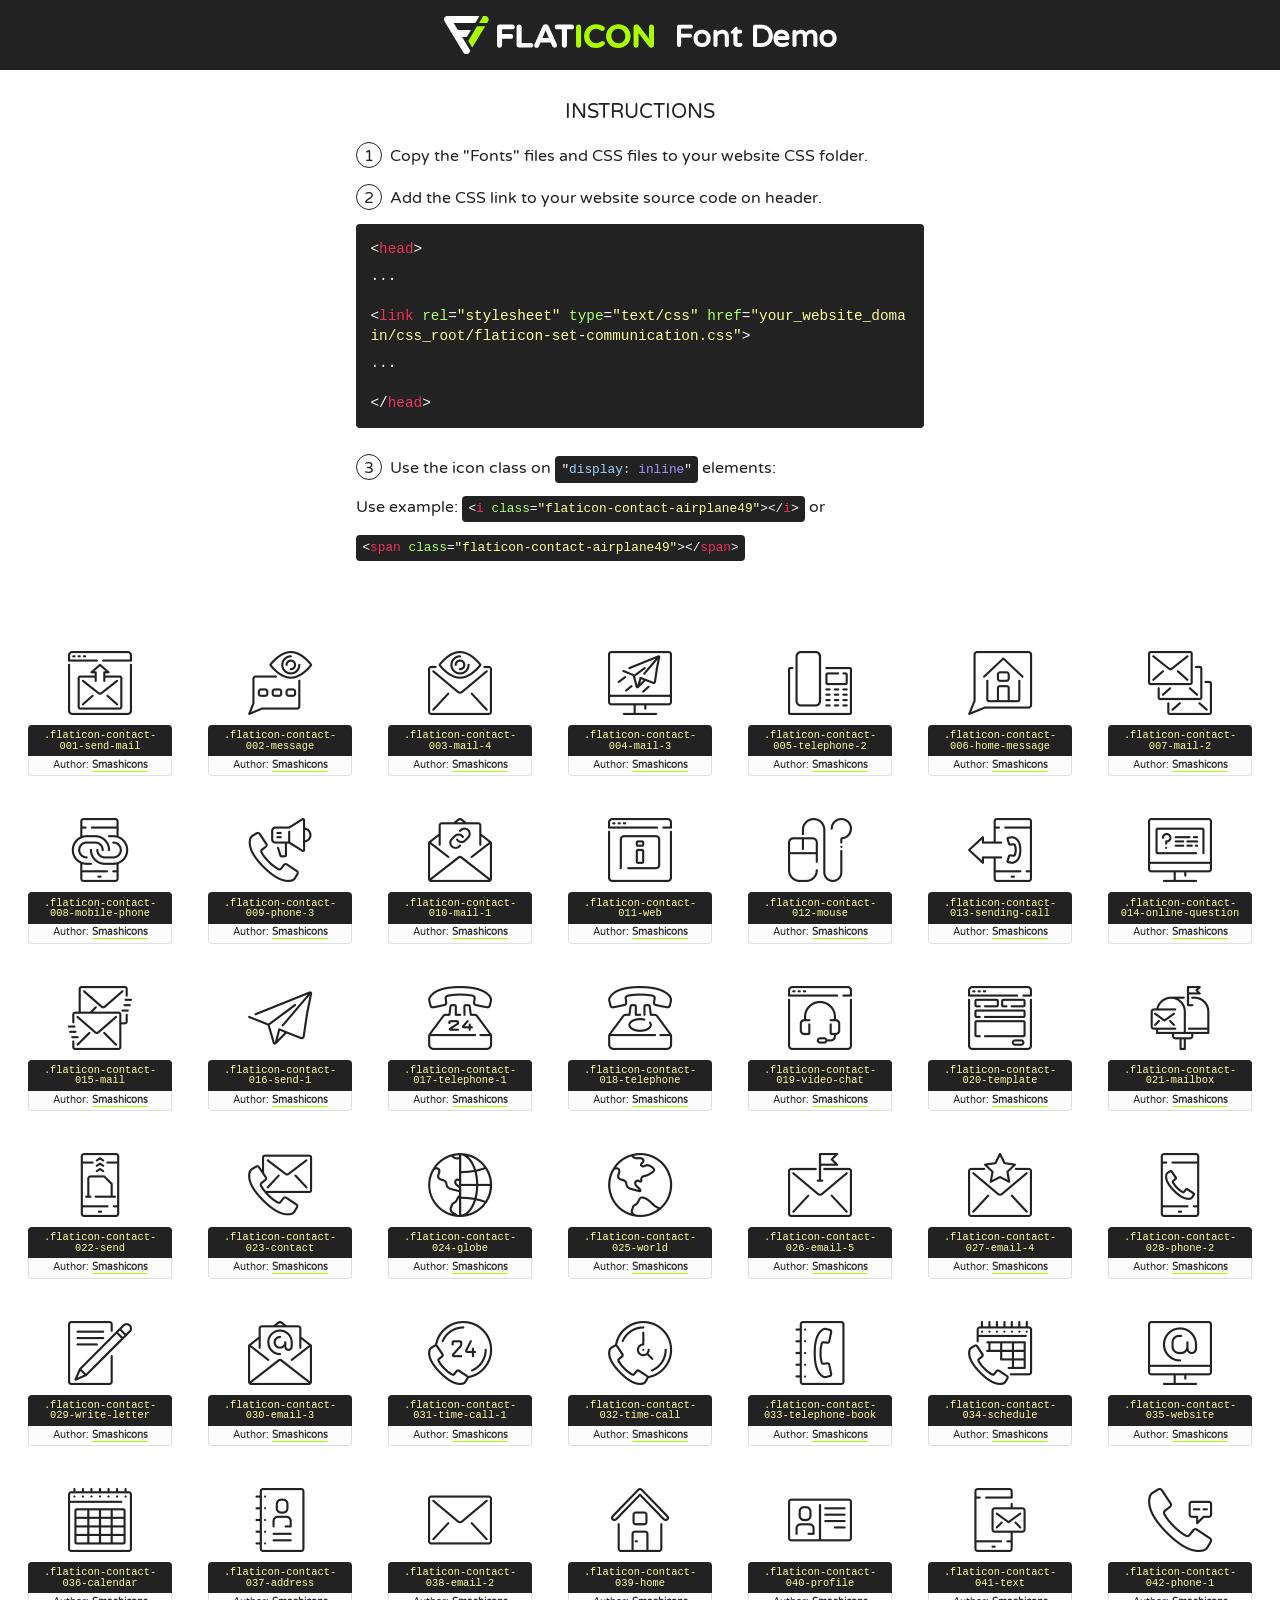
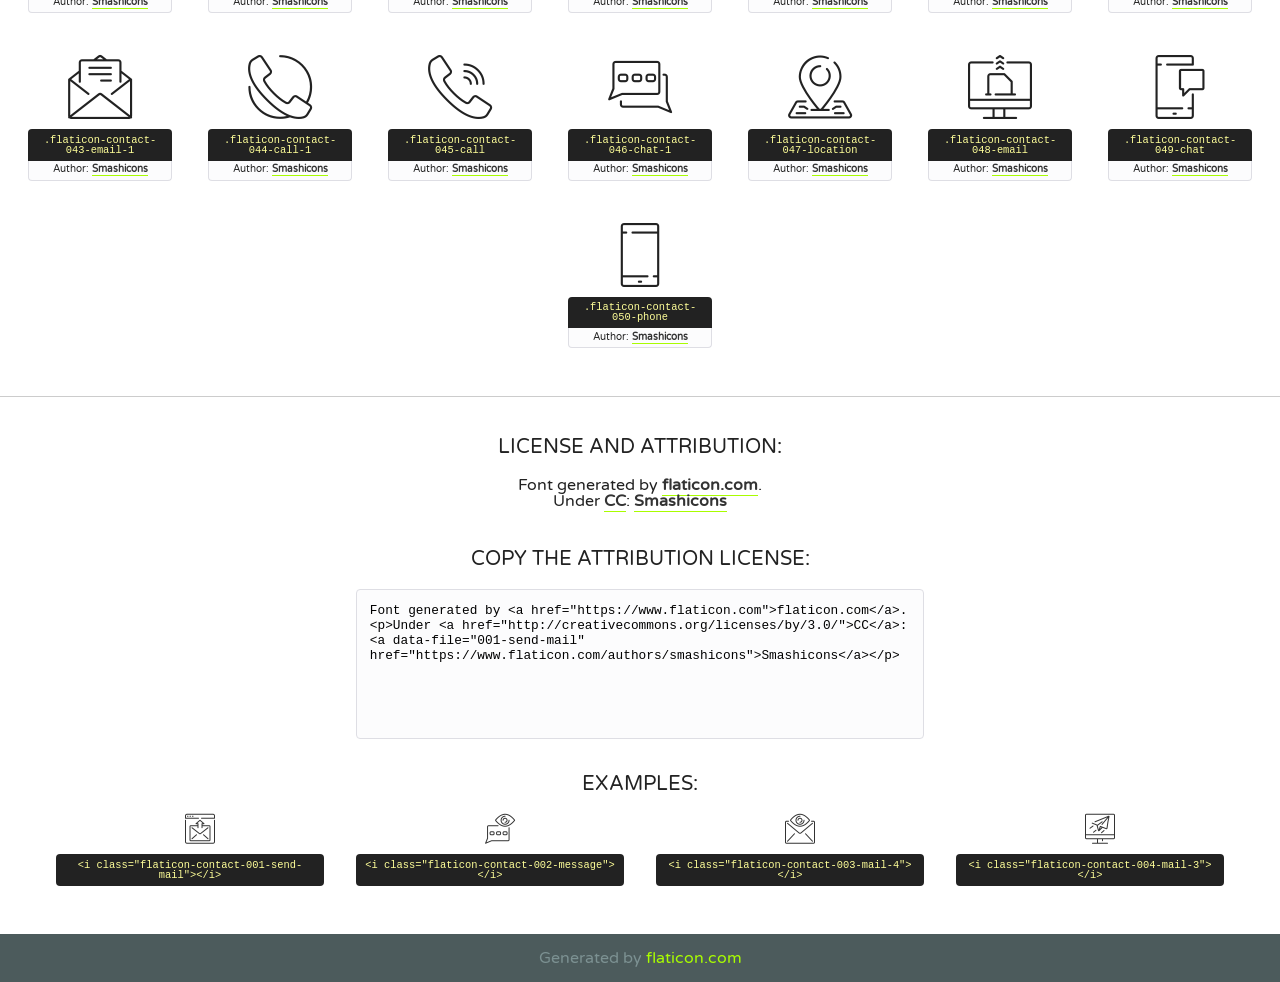
<file: prefirst/fonts/flaticon-set-communication/flaticon-set-communication.html>
<!DOCTYPE html>
<!--
  Flaticon icon font: Flaticon
  Creation date: 23/07/2018 08:21
-->
<html>
<!DOCTYPE html>
<html>

<head>
    <title>Flaticon WebFont</title>
    <link href="http://fonts.googleapis.com/css?family=Varela+Round" rel="stylesheet" type="text/css" />
    <link rel="stylesheet" type="text/css" href="flaticon-set-communication.css">
    <meta charset="UTF-8">
    <style>
    html, body, div, span, applet, object, iframe,
    h1, h2, h3, h4, h5, h6, p, blockquote, pre,
    a, abbr, acronym, address, big, cite, code,
    del, dfn, em, img, ins, kbd, q, s, samp,
    small, strike, strong, sub, sup, tt, var,
    b, u, i, center,
    dl, dt, dd, ol, ul, li,
    fieldset, form, label, legend,
    table, caption, tbody, tfoot, thead, tr, th, td,
    article, aside, canvas, details, embed, 
    figure, figcaption, footer, header, hgroup, 
    menu, nav, output, ruby, section, summary,
    time, mark, audio, video {
        margin: 0;
        padding: 0;
        border: 0;
        font-size: 100%;
        font: inherit;
        vertical-align: baseline;
    }
    /* HTML5 display-role reset for older browsers */
    article, aside, details, figcaption, figure, 
    footer, header, hgroup, menu, nav, section {
        display: block;
    }
    body {
        line-height: 1;
    }
    ol, ul {
        list-style: none;
    }
    blockquote, q {
        quotes: none;
    }
    blockquote:before, blockquote:after,
    q:before, q:after {
        content: '';
        content: none;
    }
    table {
        border-collapse: collapse;
        border-spacing: 0;
    }
    body {
        font-family: 'Varela Round', Helvetica, Arial, sans-serif;
        font-size: 16px;
        color: #222;
    }
    a {
        color: #333;
        border-bottom: 1px solid #a9fd00;
        font-weight: bold;
        text-decoration: none;
    }
    * {
        -moz-box-sizing: border-box;
        -webkit-box-sizing: border-box;
        box-sizing: border-box;
        margin: 0;
        padding: 0;
    }
    [class^="flaticon-contact-"]:before, [class*=" flaticon-contact-"]:before, [class^="flaticon-contact-"]:after, [class*=" flaticon-contact-"]:after {
        font-family: flaticon-set-communication;
        font-size: 30px;
        font-style: normal;
        margin-left: 20px;
        color: #333;
    }
    .wrapper {
        max-width: 600px;
        margin: auto;
        padding: 0 1em;
    }
    .title {
        font-size: 1.25em;
        text-align: center;
        margin-bottom: 1em;
        text-transform: uppercase;
    }
    header {
        text-align: center;
        background-color: #222;
        color: #fff;
        padding: 1em;
    }
    header .logo {
        width: 210px;
        height: 38px;
        display: inline-block;
        vertical-align: middle;
        margin-right: 1em;
        border: none;
    }
    header strong {
        font-size: 1.95em;
        font-weight: bold;
        vertical-align: middle;
        margin-top: 5px;
        display: inline-block;
    }
    .demo {
        margin: 2em auto;
        line-height: 1.25em;
    }
    .demo ul li {
        margin-bottom: 1em;
    }
    .demo ul li .num {
        color: #222;
        border-radius: 20px;
        display: inline-block;
        width: 26px;
        padding: 3px;
        height: 26px;
        text-align: center;
        margin-right: 0.5em;
        border: 1px solid #222;
    }
    .demo ul li code {
        background-color: #222;
        border-radius: 4px;
        padding: 0.25em 0.5em;
        display: inline-block;
        color: #fff;
        font-family: Consolas,Monaco,Lucida Console,Liberation Mono,DejaVu Sans Mono,Bitstream Vera Sans Mono,Courier New, monospace;
        font-weight: lighter;
        margin-top: 1em;
        font-size: 0.8em;
        word-break: break-all;
    }
    .demo ul li code.big {
        padding: 1em;
        font-size: 0.9em;
    }
    .demo ul li code .red {
        color: #EF3159;
    }
    .demo ul li code .green {
        color: #ACFF65;
    }
    .demo ul li code .yellow {
        color: #FFFF99;
    }
    .demo ul li code .blue {
        color: #99D3FF;
    }
    .demo ul li code .purple {
        color: #A295FF;
    }
    .demo ul li code .dots {
        margin-top: 0.5em;
        display: block;
    }
    #glyphs {
        border-bottom: 1px solid #ccc;
        padding: 2em 0;
        text-align: center;
    }
    .glyph {
        display: inline-block;
        width: 9em;
        margin: 1em;
        text-align: center;
        vertical-align: top;
        background: #FFF;
    }
    .glyph .glyph-icon {
        padding: 10px;
        display: block;
        font-family:"flaticon-set-communication";
        font-size: 64px;
        line-height: 1;
    }
    .glyph .glyph-icon:before {
        font-size: 64px;
        color: #222;
        margin-left: 0;
    }
    .class-name {
        font-size: 0.65em;
        background-color: #222;
        color: #fff;
        border-radius: 4px 4px 0 0;
        padding: 0.5em;
        color: #FFFF99;
        font-family: Consolas,Monaco,Lucida Console,Liberation Mono,DejaVu Sans Mono,Bitstream Vera Sans Mono,Courier New, monospace;
    }
    .author-name {
        font-size: 0.6em;
        background-color: #fcfcfd;
        border: 1px solid #DEDEE4;
        border-top: 0;
        border-radius: 0 0 4px 4px;
        padding: 0.5em;
    }
    .class-name:last-child {
        font-size: 10px;
        color:#888;
    }
    .class-name:last-child a {
        font-size: 10px;
        color:#555;
    }
    .class-name:last-child a:hover {
        color:#a9fd00;
    }
    .glyph > input {
        display: block;
        width: 100px;
        margin: 5px auto;
        text-align: center;
        font-size: 12px;
        cursor: text;
    }
    .glyph > input.icon-input {
        font-family:"flaticon-set-communication";
        font-size: 16px;
        margin-bottom: 10px;
    }
    .attribution .title {
        margin-top: 2em;
    }
    .attribution textarea {
        background-color: #fcfcfd;
        padding: 1em;
        border: none;
        box-shadow: none;
        border: 1px solid #DEDEE4;
        border-radius: 4px;
        resize: none;
        width: 100%;
        height: 150px;
        font-size: 0.8em;
        font-family: Consolas,Monaco,Lucida Console,Liberation Mono,DejaVu Sans Mono,Bitstream Vera Sans Mono,Courier New, monospace;
        -webkit-appearance: none;
    }
    .iconsuse {
        margin: 2em auto;
        text-align: center;
        max-width: 1200px;
    }
    .iconsuse:after {
        content: '';
        display: table;
        clear: both;
    }
    .iconsuse .image {
        float: left;
        width: 25%;
        padding: 0 1em;
    }
    .iconsuse .image p {
        margin-bottom: 1em;
    }
    .iconsuse .image span {
        display: block;
        font-size: 0.65em;
        background-color: #222;
        color: #fff;
        border-radius: 4px;
        padding: 0.5em;
        color: #FFFF99;
        margin-top: 1em;
        font-family: Consolas,Monaco,Lucida Console,Liberation Mono,DejaVu Sans Mono,Bitstream Vera Sans Mono,Courier New, monospace;
    }
    #footer {
        text-align: center;
        background-color: #4C5B5C;
        color: #7c9192;
        padding: 1em;
    }
    #footer a {
        border: none;
        color: #a9fd00;
        font-weight: normal;
    }
    @media (max-width: 960px) {
        .iconsuse .image {
            width: 50%;
        }
    }
    @media (max-width: 560px) {
        .iconsuse .image {
            width: 100%;
        }
    }
    </style>
</head>

<body class="characters-off">

    <header>
        <a href="https://www.flaticon.com" target="_blank" class="logo">
            <svg version="1.1" xmlns="http://www.w3.org/2000/svg" xmlns:xlink="http://www.w3.org/1999/xlink" xmlns:a="http://ns.adobe.com/AdobeSVGViewerExtensions/3.0/" viewBox="0 0 560.875 102.036" enable-background="new 0 0 560.875 102.036" xml:space="preserve">
                <defs>
                </defs>
                <g>
                    <g class="letters">
                        <path fill="#ffffff" d="M141.596,29.675c0-3.777,2.985-6.767,6.764-6.767h34.438c3.426,0,6.15,2.728,6.15,6.15
                        c0,3.43-2.724,6.149-6.15,6.149h-27.674v13.091h23.719c3.429,0,6.151,2.724,6.151,6.15c0,3.43-2.723,6.149-6.151,6.149h-23.719
                        v17.574c0,3.773-2.986,6.761-6.764,6.761c-3.779,0-6.764-2.989-6.764-6.761V29.675z"></path>
                        <path fill="#ffffff" d="M193.844,29.149c0-3.781,2.985-6.767,6.764-6.767c3.776,0,6.763,2.985,6.763,6.767v42.957h25.039
                        c3.426,0,6.149,2.726,6.149,6.153c0,3.425-2.723,6.15-6.149,6.15h-31.802c-3.779,0-6.764-2.986-6.764-6.768V29.149z"></path>
                        <path fill="#ffffff" d="M241.891,75.71l21.438-48.407c1.492-3.341,4.215-5.357,7.906-5.357h0.792
                        c3.686,0,6.323,2.017,7.815,5.357l21.439,48.407c0.436,0.967,0.701,1.845,0.701,2.723c0,3.602-2.809,6.501-6.414,6.501
                        c-3.161,0-5.269-1.845-6.499-4.655l-4.132-9.661h-27.059l-4.301,10.102c-1.144,2.631-3.426,4.214-6.237,4.214
                        c-3.517,0-6.24-2.81-6.24-6.325C241.1,77.64,241.451,76.677,241.891,75.71z M279.932,58.666l-8.521-20.297l-8.526,20.297H279.932
                        z"></path>
                        <path fill="#ffffff" d="M314.864,35.387H301.86c-3.429,0-6.239-2.813-6.239-6.238c0-3.429,2.811-6.24,6.239-6.24h39.533
                        c3.426,0,6.237,2.811,6.237,6.24c0,3.425-2.811,6.238-6.237,6.238h-13.001v42.785c0,3.773-2.99,6.761-6.764,6.761
                        c-3.779,0-6.764-2.989-6.764-6.761V35.387z"></path>
                        <path fill="#A9FD00" d="M352.615,29.149c0-3.781,2.985-6.767,6.767-6.767c3.774,0,6.761,2.985,6.761,6.767v49.024
                        c0,3.773-2.987,6.761-6.761,6.761c-3.781,0-6.767-2.989-6.767-6.761V29.149z"></path>
                        <path fill="#A9FD00" d="M374.132,53.836v-0.179c0-17.481,13.178-31.801,32.065-31.801c9.22,0,15.459,2.458,20.557,6.238
                        c1.402,1.054,2.637,2.985,2.637,5.357c0,3.692-2.985,6.59-6.681,6.59c-1.845,0-3.071-0.702-4.044-1.319
                        c-3.776-2.813-7.729-4.393-12.562-4.393c-10.364,0-17.831,8.611-17.831,19.154v0.173c0,10.542,7.291,19.329,17.831,19.329
                        c5.715,0,9.492-1.756,13.359-4.834c1.049-0.874,2.458-1.491,4.039-1.491c3.429,0,6.325,2.813,6.325,6.236
                        c0,2.106-1.056,3.78-2.282,4.834c-5.539,4.834-12.036,7.733-21.878,7.733C387.572,85.464,374.132,71.493,374.132,53.836z"></path>
                        <path fill="#A9FD00" d="M433.009,53.836v-0.179c0-17.481,13.79-31.801,32.766-31.801c18.981,0,32.592,14.143,32.592,31.628v0.173
                        c0,17.483-13.785,31.807-32.769,31.807C446.625,85.464,433.009,71.32,433.009,53.836z M484.224,53.836v-0.179
                        c0-10.539-7.725-19.326-18.626-19.326c-10.893,0-18.449,8.611-18.449,19.154v0.173c0,10.542,7.73,19.329,18.626,19.329
                        C476.676,72.986,484.224,64.378,484.224,53.836z"></path>
                        <path fill="#A9FD00" d="M506.233,29.321c0-3.774,2.99-6.763,6.767-6.763h1.401c3.252,0,5.183,1.583,7.029,3.953l26.093,34.265
                        V29.059c0-3.692,2.99-6.677,6.681-6.677c3.683,0,6.671,2.985,6.671,6.677v48.934c0,3.78-2.987,6.765-6.764,6.765h-0.436
                        c-3.257,0-5.188-1.581-7.034-3.953l-27.056-35.492v32.944c0,3.687-2.985,6.676-6.678,6.676c-3.683,0-6.673-2.989-6.673-6.676
                        V29.321z"></path>
                    </g>
                    <g class="insignia">
                        <path fill="#ffffff" d="M48.372,56.137h12.517l11.156-18.537H37.186L25.688,18.539h57.825L94.668,0H9.271
                        C5.925,0,2.842,1.801,1.198,4.716c-1.644,2.907-1.593,6.482,0.134,9.343l50.38,83.501c1.678,2.781,4.689,4.476,7.938,4.476
                        c3.246,0,6.257-1.695,7.935-4.476l2.898-4.804L48.372,56.137z"></path>
                        <g class="i">
                            <path fill="#A9FD00" d="M93.575,18.539h0.031v0.004l21.652,0.004l2.705-4.488c1.727-2.861,1.778-6.436,0.133-9.343
                            C116.454,1.801,113.371,0,110.026,0h-5.294L93.575,18.539z"></path>
                            <polygon fill="#A9FD00" points="88.291,27.356 64.725,66.486 75.519,84.404 109.942,27.356"></polygon>
                        </g>
                    </g>
                </g>
            </svg>
        </a>
        <strong>Font Demo</strong>
    </header>


    <section class="demo wrapper">

        <p class="title">Instructions</p>

        <ul>
            <li>
                <span class="num">1</span>Copy the "Fonts" files and CSS files to your website CSS folder.
            </li>
            <li>
                <span class="num">2</span>Add the CSS link to your website source code on header.
                <code class="big">
                    &lt;<span class="red">head</span>&gt;
                    <br/><span class="dots">...</span>
                    <br/>&lt;<span class="red">link</span> <span class="green">rel</span>=<span class="yellow">"stylesheet"</span> <span class="green">type</span>=<span class="yellow">"text/css"</span> <span class="green">href</span>=<span class="yellow">"your_website_domain/css_root/flaticon-set-communication.css"</span>&gt;
                    <br/><span class="dots">...</span>
                    <br/>&lt;/<span class="red">head</span>&gt;
                </code>
            </li>

            <li>
                <p>
                    <span class="num">3</span>Use the icon class on <code>"<span class="blue">display</span>:<span class="purple"> inline</span>"</code> elements:
                    <br />
                    Use example: <code>&lt;<span class="red">i</span> <span class="green">class</span>=<span class="yellow">&quot;flaticon-contact-airplane49&quot;</span>&gt;&lt;/<span class="red">i</span>&gt;</code> or <code>&lt;<span class="red">span</span> <span class="green">class</span>=<span class="yellow">&quot;flaticon-contact-airplane49&quot;</span>&gt;&lt;/<span class="red">span</span>&gt;</code>
            </li>
        </ul>

    </section>




   <section id="glyphs">          
    
      
        <div class="glyph"><div class="glyph-icon flaticon-contact-001-send-mail"></div>
            <div class="class-name">.flaticon-contact-001-send-mail</div>
            <div class="author-name">Author: <a data-file="001-send-mail" href="https://www.flaticon.com/authors/smashicons">Smashicons</a> </div> 
        </div>        
        
        <div class="glyph"><div class="glyph-icon flaticon-contact-002-message"></div>
            <div class="class-name">.flaticon-contact-002-message</div>
            <div class="author-name">Author: <a data-file="002-message" href="https://www.flaticon.com/authors/smashicons">Smashicons</a> </div> 
        </div>        
        
        <div class="glyph"><div class="glyph-icon flaticon-contact-003-mail-4"></div>
            <div class="class-name">.flaticon-contact-003-mail-4</div>
            <div class="author-name">Author: <a data-file="003-mail-4" href="https://www.flaticon.com/authors/smashicons">Smashicons</a> </div> 
        </div>        
        
        <div class="glyph"><div class="glyph-icon flaticon-contact-004-mail-3"></div>
            <div class="class-name">.flaticon-contact-004-mail-3</div>
            <div class="author-name">Author: <a data-file="004-mail-3" href="https://www.flaticon.com/authors/smashicons">Smashicons</a> </div> 
        </div>        
        
        <div class="glyph"><div class="glyph-icon flaticon-contact-005-telephone-2"></div>
            <div class="class-name">.flaticon-contact-005-telephone-2</div>
            <div class="author-name">Author: <a data-file="005-telephone-2" href="https://www.flaticon.com/authors/smashicons">Smashicons</a> </div> 
        </div>        
        
        <div class="glyph"><div class="glyph-icon flaticon-contact-006-home-message"></div>
            <div class="class-name">.flaticon-contact-006-home-message</div>
            <div class="author-name">Author: <a data-file="006-home-message" href="https://www.flaticon.com/authors/smashicons">Smashicons</a> </div> 
        </div>        
        
        <div class="glyph"><div class="glyph-icon flaticon-contact-007-mail-2"></div>
            <div class="class-name">.flaticon-contact-007-mail-2</div>
            <div class="author-name">Author: <a data-file="007-mail-2" href="https://www.flaticon.com/authors/smashicons">Smashicons</a> </div> 
        </div>        
        
        <div class="glyph"><div class="glyph-icon flaticon-contact-008-mobile-phone"></div>
            <div class="class-name">.flaticon-contact-008-mobile-phone</div>
            <div class="author-name">Author: <a data-file="008-mobile-phone" href="https://www.flaticon.com/authors/smashicons">Smashicons</a> </div> 
        </div>        
        
        <div class="glyph"><div class="glyph-icon flaticon-contact-009-phone-3"></div>
            <div class="class-name">.flaticon-contact-009-phone-3</div>
            <div class="author-name">Author: <a data-file="009-phone-3" href="https://www.flaticon.com/authors/smashicons">Smashicons</a> </div> 
        </div>        
        
        <div class="glyph"><div class="glyph-icon flaticon-contact-010-mail-1"></div>
            <div class="class-name">.flaticon-contact-010-mail-1</div>
            <div class="author-name">Author: <a data-file="010-mail-1" href="https://www.flaticon.com/authors/smashicons">Smashicons</a> </div> 
        </div>        
        
        <div class="glyph"><div class="glyph-icon flaticon-contact-011-web"></div>
            <div class="class-name">.flaticon-contact-011-web</div>
            <div class="author-name">Author: <a data-file="011-web" href="https://www.flaticon.com/authors/smashicons">Smashicons</a> </div> 
        </div>        
        
        <div class="glyph"><div class="glyph-icon flaticon-contact-012-mouse"></div>
            <div class="class-name">.flaticon-contact-012-mouse</div>
            <div class="author-name">Author: <a data-file="012-mouse" href="https://www.flaticon.com/authors/smashicons">Smashicons</a> </div> 
        </div>        
        
        <div class="glyph"><div class="glyph-icon flaticon-contact-013-sending-call"></div>
            <div class="class-name">.flaticon-contact-013-sending-call</div>
            <div class="author-name">Author: <a data-file="013-sending-call" href="https://www.flaticon.com/authors/smashicons">Smashicons</a> </div> 
        </div>        
        
        <div class="glyph"><div class="glyph-icon flaticon-contact-014-online-question"></div>
            <div class="class-name">.flaticon-contact-014-online-question</div>
            <div class="author-name">Author: <a data-file="014-online-question" href="https://www.flaticon.com/authors/smashicons">Smashicons</a> </div> 
        </div>        
        
        <div class="glyph"><div class="glyph-icon flaticon-contact-015-mail"></div>
            <div class="class-name">.flaticon-contact-015-mail</div>
            <div class="author-name">Author: <a data-file="015-mail" href="https://www.flaticon.com/authors/smashicons">Smashicons</a> </div> 
        </div>        
        
        <div class="glyph"><div class="glyph-icon flaticon-contact-016-send-1"></div>
            <div class="class-name">.flaticon-contact-016-send-1</div>
            <div class="author-name">Author: <a data-file="016-send-1" href="https://www.flaticon.com/authors/smashicons">Smashicons</a> </div> 
        </div>        
        
        <div class="glyph"><div class="glyph-icon flaticon-contact-017-telephone-1"></div>
            <div class="class-name">.flaticon-contact-017-telephone-1</div>
            <div class="author-name">Author: <a data-file="017-telephone-1" href="https://www.flaticon.com/authors/smashicons">Smashicons</a> </div> 
        </div>        
        
        <div class="glyph"><div class="glyph-icon flaticon-contact-018-telephone"></div>
            <div class="class-name">.flaticon-contact-018-telephone</div>
            <div class="author-name">Author: <a data-file="018-telephone" href="https://www.flaticon.com/authors/smashicons">Smashicons</a> </div> 
        </div>        
        
        <div class="glyph"><div class="glyph-icon flaticon-contact-019-video-chat"></div>
            <div class="class-name">.flaticon-contact-019-video-chat</div>
            <div class="author-name">Author: <a data-file="019-video-chat" href="https://www.flaticon.com/authors/smashicons">Smashicons</a> </div> 
        </div>        
        
        <div class="glyph"><div class="glyph-icon flaticon-contact-020-template"></div>
            <div class="class-name">.flaticon-contact-020-template</div>
            <div class="author-name">Author: <a data-file="020-template" href="https://www.flaticon.com/authors/smashicons">Smashicons</a> </div> 
        </div>        
        
        <div class="glyph"><div class="glyph-icon flaticon-contact-021-mailbox"></div>
            <div class="class-name">.flaticon-contact-021-mailbox</div>
            <div class="author-name">Author: <a data-file="021-mailbox" href="https://www.flaticon.com/authors/smashicons">Smashicons</a> </div> 
        </div>        
        
        <div class="glyph"><div class="glyph-icon flaticon-contact-022-send"></div>
            <div class="class-name">.flaticon-contact-022-send</div>
            <div class="author-name">Author: <a data-file="022-send" href="https://www.flaticon.com/authors/smashicons">Smashicons</a> </div> 
        </div>        
        
        <div class="glyph"><div class="glyph-icon flaticon-contact-023-contact"></div>
            <div class="class-name">.flaticon-contact-023-contact</div>
            <div class="author-name">Author: <a data-file="023-contact" href="https://www.flaticon.com/authors/smashicons">Smashicons</a> </div> 
        </div>        
        
        <div class="glyph"><div class="glyph-icon flaticon-contact-024-globe"></div>
            <div class="class-name">.flaticon-contact-024-globe</div>
            <div class="author-name">Author: <a data-file="024-globe" href="https://www.flaticon.com/authors/smashicons">Smashicons</a> </div> 
        </div>        
        
        <div class="glyph"><div class="glyph-icon flaticon-contact-025-world"></div>
            <div class="class-name">.flaticon-contact-025-world</div>
            <div class="author-name">Author: <a data-file="025-world" href="https://www.flaticon.com/authors/smashicons">Smashicons</a> </div> 
        </div>        
        
        <div class="glyph"><div class="glyph-icon flaticon-contact-026-email-5"></div>
            <div class="class-name">.flaticon-contact-026-email-5</div>
            <div class="author-name">Author: <a data-file="026-email-5" href="https://www.flaticon.com/authors/smashicons">Smashicons</a> </div> 
        </div>        
        
        <div class="glyph"><div class="glyph-icon flaticon-contact-027-email-4"></div>
            <div class="class-name">.flaticon-contact-027-email-4</div>
            <div class="author-name">Author: <a data-file="027-email-4" href="https://www.flaticon.com/authors/smashicons">Smashicons</a> </div> 
        </div>        
        
        <div class="glyph"><div class="glyph-icon flaticon-contact-028-phone-2"></div>
            <div class="class-name">.flaticon-contact-028-phone-2</div>
            <div class="author-name">Author: <a data-file="028-phone-2" href="https://www.flaticon.com/authors/smashicons">Smashicons</a> </div> 
        </div>        
        
        <div class="glyph"><div class="glyph-icon flaticon-contact-029-write-letter"></div>
            <div class="class-name">.flaticon-contact-029-write-letter</div>
            <div class="author-name">Author: <a data-file="029-write-letter" href="https://www.flaticon.com/authors/smashicons">Smashicons</a> </div> 
        </div>        
        
        <div class="glyph"><div class="glyph-icon flaticon-contact-030-email-3"></div>
            <div class="class-name">.flaticon-contact-030-email-3</div>
            <div class="author-name">Author: <a data-file="030-email-3" href="https://www.flaticon.com/authors/smashicons">Smashicons</a> </div> 
        </div>        
        
        <div class="glyph"><div class="glyph-icon flaticon-contact-031-time-call-1"></div>
            <div class="class-name">.flaticon-contact-031-time-call-1</div>
            <div class="author-name">Author: <a data-file="031-time-call-1" href="https://www.flaticon.com/authors/smashicons">Smashicons</a> </div> 
        </div>        
        
        <div class="glyph"><div class="glyph-icon flaticon-contact-032-time-call"></div>
            <div class="class-name">.flaticon-contact-032-time-call</div>
            <div class="author-name">Author: <a data-file="032-time-call" href="https://www.flaticon.com/authors/smashicons">Smashicons</a> </div> 
        </div>        
        
        <div class="glyph"><div class="glyph-icon flaticon-contact-033-telephone-book"></div>
            <div class="class-name">.flaticon-contact-033-telephone-book</div>
            <div class="author-name">Author: <a data-file="033-telephone-book" href="https://www.flaticon.com/authors/smashicons">Smashicons</a> </div> 
        </div>        
        
        <div class="glyph"><div class="glyph-icon flaticon-contact-034-schedule"></div>
            <div class="class-name">.flaticon-contact-034-schedule</div>
            <div class="author-name">Author: <a data-file="034-schedule" href="https://www.flaticon.com/authors/smashicons">Smashicons</a> </div> 
        </div>        
        
        <div class="glyph"><div class="glyph-icon flaticon-contact-035-website"></div>
            <div class="class-name">.flaticon-contact-035-website</div>
            <div class="author-name">Author: <a data-file="035-website" href="https://www.flaticon.com/authors/smashicons">Smashicons</a> </div> 
        </div>        
        
        <div class="glyph"><div class="glyph-icon flaticon-contact-036-calendar"></div>
            <div class="class-name">.flaticon-contact-036-calendar</div>
            <div class="author-name">Author: <a data-file="036-calendar" href="https://www.flaticon.com/authors/smashicons">Smashicons</a> </div> 
        </div>        
        
        <div class="glyph"><div class="glyph-icon flaticon-contact-037-address"></div>
            <div class="class-name">.flaticon-contact-037-address</div>
            <div class="author-name">Author: <a data-file="037-address" href="https://www.flaticon.com/authors/smashicons">Smashicons</a> </div> 
        </div>        
        
        <div class="glyph"><div class="glyph-icon flaticon-contact-038-email-2"></div>
            <div class="class-name">.flaticon-contact-038-email-2</div>
            <div class="author-name">Author: <a data-file="038-email-2" href="https://www.flaticon.com/authors/smashicons">Smashicons</a> </div> 
        </div>        
        
        <div class="glyph"><div class="glyph-icon flaticon-contact-039-home"></div>
            <div class="class-name">.flaticon-contact-039-home</div>
            <div class="author-name">Author: <a data-file="039-home" href="https://www.flaticon.com/authors/smashicons">Smashicons</a> </div> 
        </div>        
        
        <div class="glyph"><div class="glyph-icon flaticon-contact-040-profile"></div>
            <div class="class-name">.flaticon-contact-040-profile</div>
            <div class="author-name">Author: <a data-file="040-profile" href="https://www.flaticon.com/authors/smashicons">Smashicons</a> </div> 
        </div>        
        
        <div class="glyph"><div class="glyph-icon flaticon-contact-041-text"></div>
            <div class="class-name">.flaticon-contact-041-text</div>
            <div class="author-name">Author: <a data-file="041-text" href="https://www.flaticon.com/authors/smashicons">Smashicons</a> </div> 
        </div>        
        
        <div class="glyph"><div class="glyph-icon flaticon-contact-042-phone-1"></div>
            <div class="class-name">.flaticon-contact-042-phone-1</div>
            <div class="author-name">Author: <a data-file="042-phone-1" href="https://www.flaticon.com/authors/smashicons">Smashicons</a> </div> 
        </div>        
        
        <div class="glyph"><div class="glyph-icon flaticon-contact-043-email-1"></div>
            <div class="class-name">.flaticon-contact-043-email-1</div>
            <div class="author-name">Author: <a data-file="043-email-1" href="https://www.flaticon.com/authors/smashicons">Smashicons</a> </div> 
        </div>        
        
        <div class="glyph"><div class="glyph-icon flaticon-contact-044-call-1"></div>
            <div class="class-name">.flaticon-contact-044-call-1</div>
            <div class="author-name">Author: <a data-file="044-call-1" href="https://www.flaticon.com/authors/smashicons">Smashicons</a> </div> 
        </div>        
        
        <div class="glyph"><div class="glyph-icon flaticon-contact-045-call"></div>
            <div class="class-name">.flaticon-contact-045-call</div>
            <div class="author-name">Author: <a data-file="045-call" href="https://www.flaticon.com/authors/smashicons">Smashicons</a> </div> 
        </div>        
        
        <div class="glyph"><div class="glyph-icon flaticon-contact-046-chat-1"></div>
            <div class="class-name">.flaticon-contact-046-chat-1</div>
            <div class="author-name">Author: <a data-file="046-chat-1" href="https://www.flaticon.com/authors/smashicons">Smashicons</a> </div> 
        </div>        
        
        <div class="glyph"><div class="glyph-icon flaticon-contact-047-location"></div>
            <div class="class-name">.flaticon-contact-047-location</div>
            <div class="author-name">Author: <a data-file="047-location" href="https://www.flaticon.com/authors/smashicons">Smashicons</a> </div> 
        </div>        
        
        <div class="glyph"><div class="glyph-icon flaticon-contact-048-email"></div>
            <div class="class-name">.flaticon-contact-048-email</div>
            <div class="author-name">Author: <a data-file="048-email" href="https://www.flaticon.com/authors/smashicons">Smashicons</a> </div> 
        </div>        
        
        <div class="glyph"><div class="glyph-icon flaticon-contact-049-chat"></div>
            <div class="class-name">.flaticon-contact-049-chat</div>
            <div class="author-name">Author: <a data-file="049-chat" href="https://www.flaticon.com/authors/smashicons">Smashicons</a> </div> 
        </div>        
        
        <div class="glyph"><div class="glyph-icon flaticon-contact-050-phone"></div>
            <div class="class-name">.flaticon-contact-050-phone</div>
            <div class="author-name">Author: <a data-file="050-phone" href="https://www.flaticon.com/authors/smashicons">Smashicons</a> </div> 
        </div>        
        

    </section>



    <section class="attribution wrapper"   style="text-align:center;">

      <div class="title">License and attribution:</div><div class="attrDiv">Font generated by <a href="https://www.flaticon.com">flaticon.com</a>. <div><p>Under <a href="http://creativecommons.org/licenses/by/3.0/">CC</a>: <a data-file="001-send-mail" href="https://www.flaticon.com/authors/smashicons">Smashicons</a></p>  </div>
      </div>
      <div class="title">Copy the Attribution License:</div>

    <textarea onclick="this.focus();this.select();">Font generated by &lt;a href=&quot;https://www.flaticon.com&quot;&gt;flaticon.com&lt;/a&gt;. <p>Under <a href="http://creativecommons.org/licenses/by/3.0/">CC</a>: <a data-file="001-send-mail" href="https://www.flaticon.com/authors/smashicons">Smashicons</a></p>  
     </textarea>

    </section>

    <section class="iconsuse">

          <div class="title">Examples:</div>            
             
            <div class="image">
                <p>
                    <i class="glyph-icon flaticon-contact-001-send-mail"></i> 
                    <span>&lt;i class=&quot;flaticon-contact-001-send-mail&quot;&gt;&lt;/i&gt;</span>
                </p>
            </div>
            
            <div class="image">
                <p>
                    <i class="glyph-icon flaticon-contact-002-message"></i> 
                    <span>&lt;i class=&quot;flaticon-contact-002-message&quot;&gt;&lt;/i&gt;</span>
                </p>
            </div>
            
            <div class="image">
                <p>
                    <i class="glyph-icon flaticon-contact-003-mail-4"></i> 
                    <span>&lt;i class=&quot;flaticon-contact-003-mail-4&quot;&gt;&lt;/i&gt;</span>
                </p>
            </div>
            
            <div class="image">
                <p>
                    <i class="glyph-icon flaticon-contact-004-mail-3"></i> 
                    <span>&lt;i class=&quot;flaticon-contact-004-mail-3&quot;&gt;&lt;/i&gt;</span>
                </p>
            </div>
                       
        </div>
                            
    </section>

<div id="footer">
    <div>Generated by <a href="https://www.flaticon.com">flaticon.com</a>
    </div>
</div>



</body>
</html>
</file>
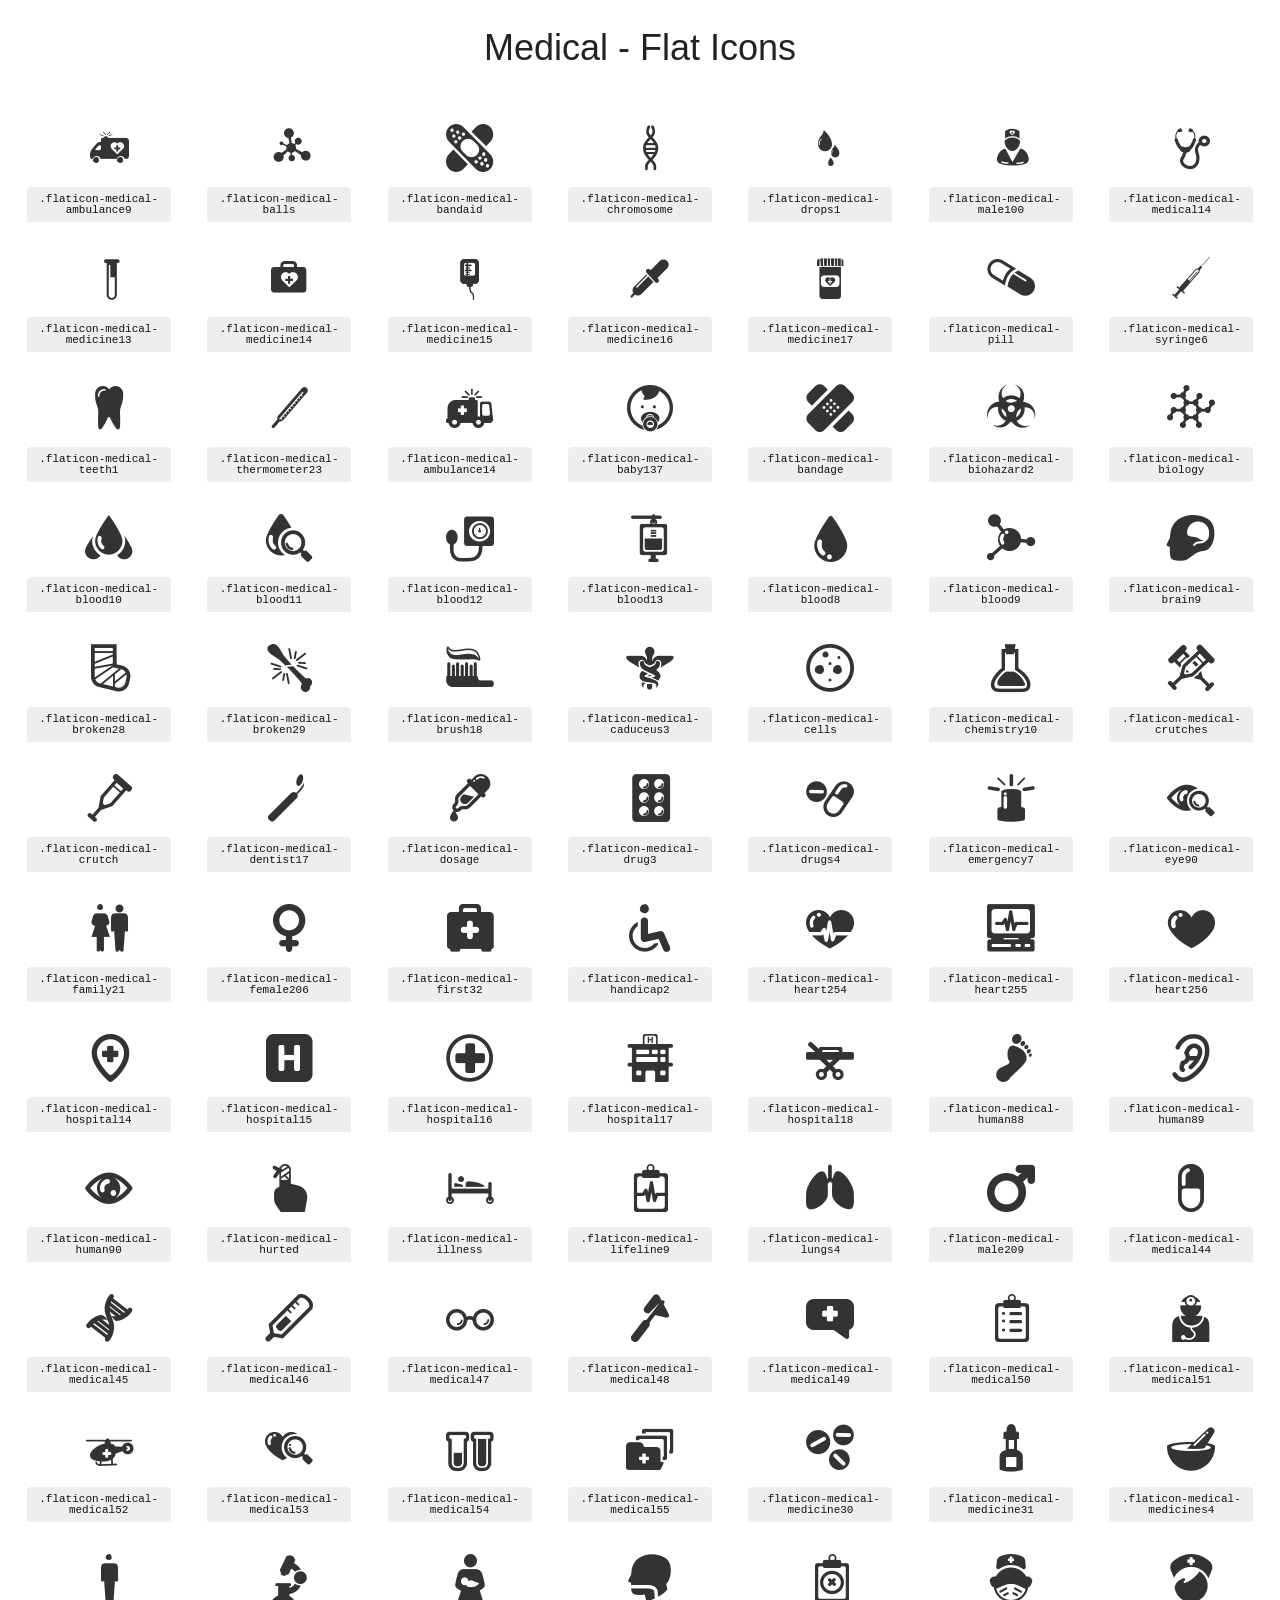
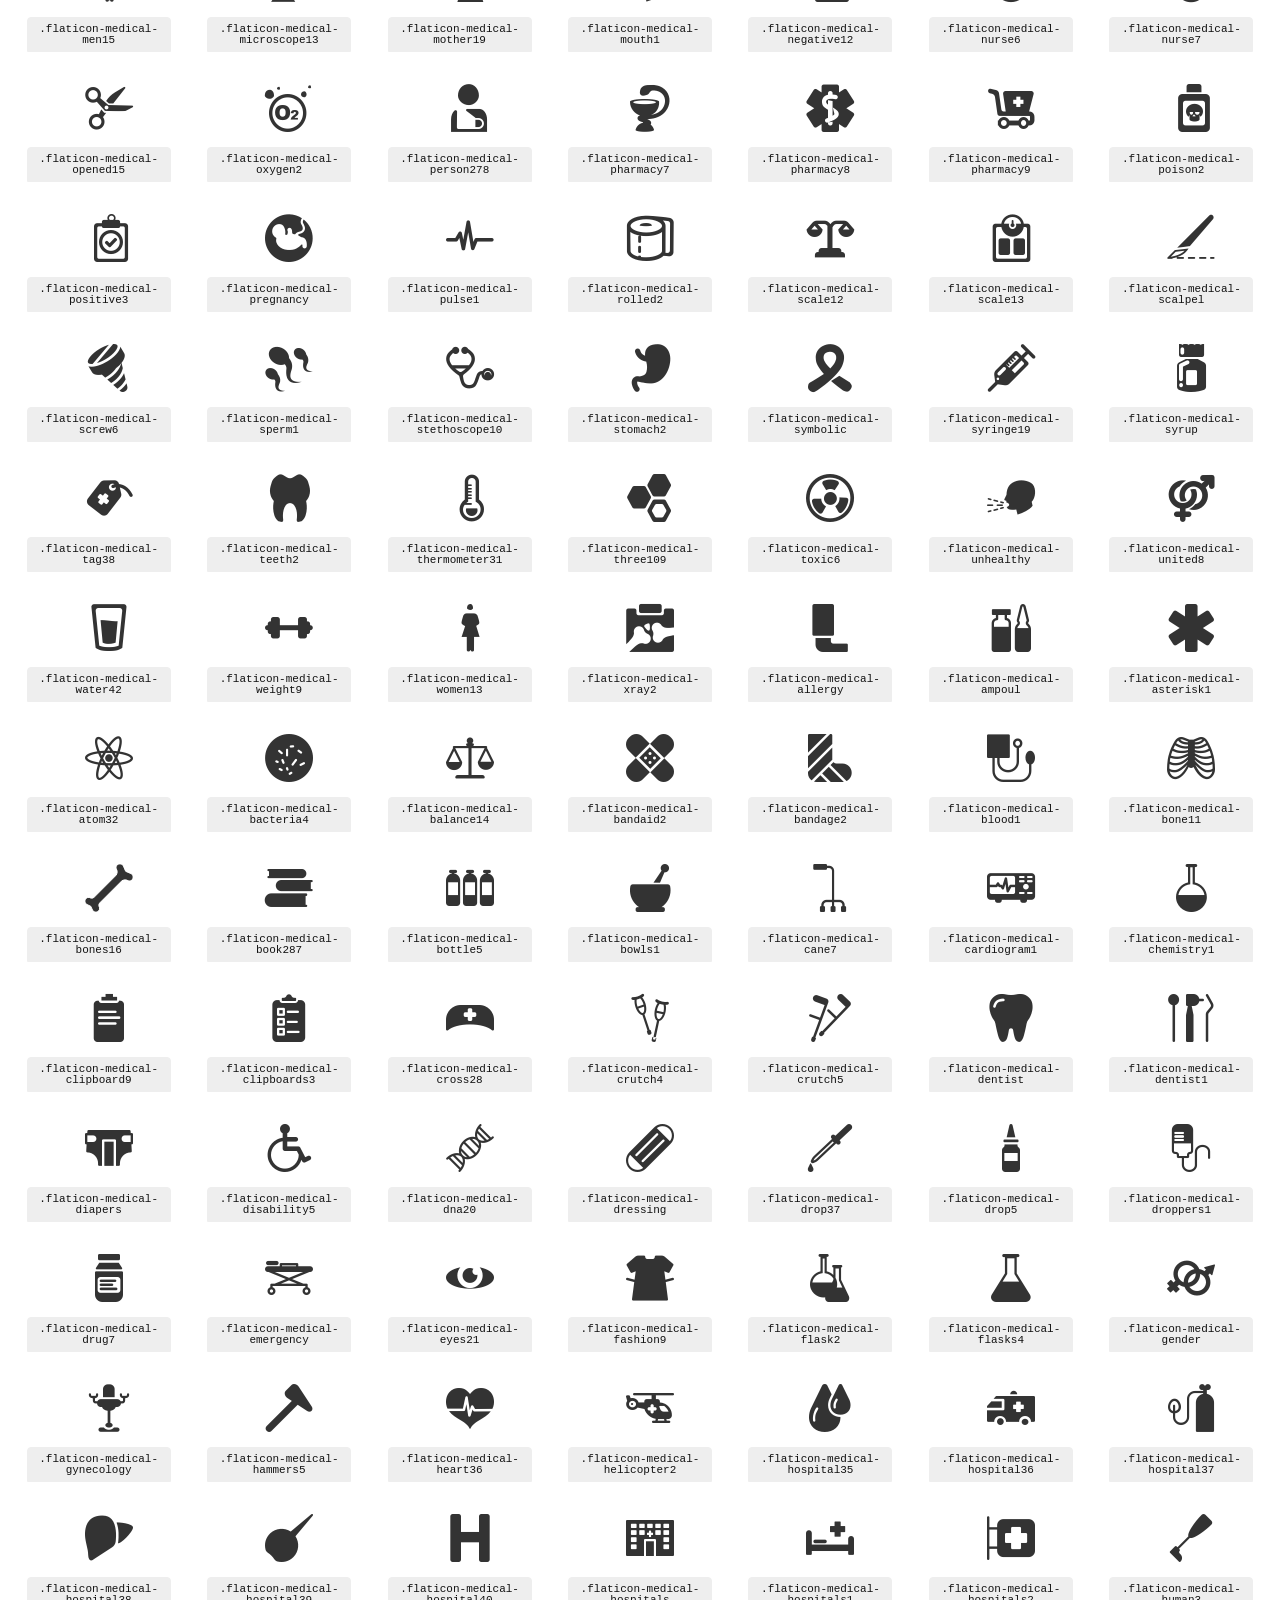
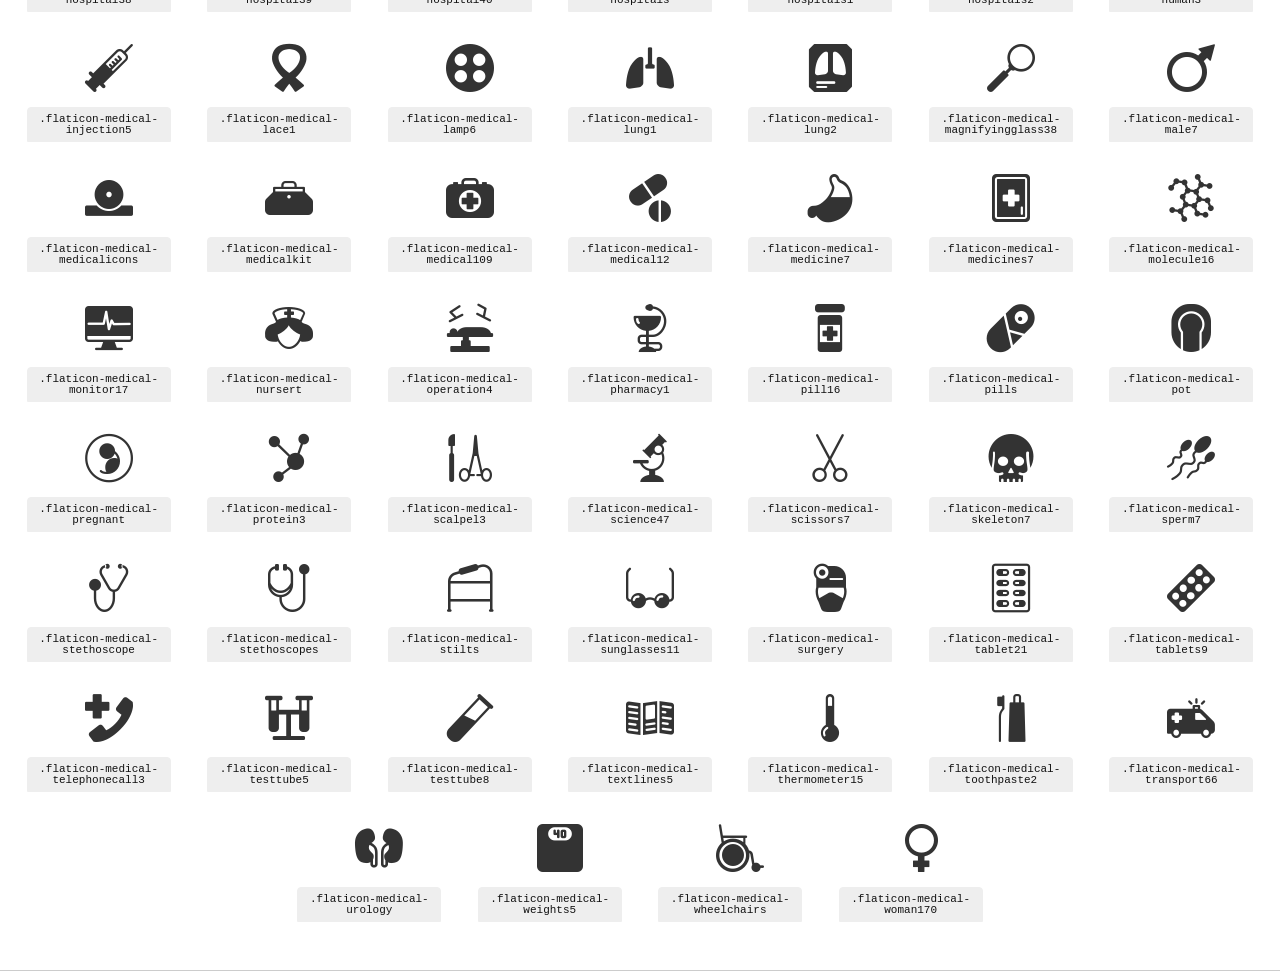
<file: prefirst/fonts/flaticon-set-current-theme/flaticon-set-current-theme.html>
<!DOCTYPE html>
<!--
  Flaticon icon font: Flaticon
  Creation date: 19/02/2016 14:51
-->
<html>
<!DOCTYPE html>
<html>

<head>
    <title>Flaticon WebFont</title>
    <link rel="stylesheet" type="text/css" href="../../css/flaticon-set-current-theme.css">
    <meta charset="UTF-8">
    <style>
    html, body, div, span, applet, object, iframe,
    h1, h2, h3, h4, h5, h6, p, blockquote, pre,
    a, abbr, acronym, address, big, cite, code,
    del, dfn, em, img, ins, kbd, q, s, samp,
    small, strike, strong, sub, sup, tt, var,
    b, u, i, center,
    dl, dt, dd, ol, ul, li,
    fieldset, form, label, legend,
    table, caption, tbody, tfoot, thead, tr, th, td,
    article, aside, canvas, details, embed, 
    figure, figcaption, footer, header, hgroup, 
    menu, nav, output, ruby, section, summary,
    time, mark, audio, video {
        margin: 0;
        padding: 0;
        border: 0;
        font-size: 100%;
        font: inherit;
        vertical-align: baseline;
    }
    /* HTML5 display-role reset for older browsers */
    article, aside, details, figcaption, figure, 
    footer, header, hgroup, menu, nav, section {
        display: block;
    }
    body {
        line-height: 1;
    }
    ol, ul {
        list-style: none;
    }
    blockquote, q {
        quotes: none;
    }
    blockquote:before, blockquote:after,
    q:before, q:after {
        content: '';
        content: none;
    }
    table {
        border-collapse: collapse;
        border-spacing: 0;
    }
    body {
        font-family: 'Varela Round', Helvetica, Arial, sans-serif;
        font-size: 16px;
        color: #222;
    }
    a {
        color: #333;
        border-bottom: 1px solid #a9fd00;
        font-weight: bold;
        text-decoration: none;
    }
    * {
        -moz-box-sizing: border-box;
        -webkit-box-sizing: border-box;
        box-sizing: border-box;
        margin: 0;
        padding: 0;
    }
    [class^="flaticon-medical-"]:before, [class*=" flaticon-medical-"]:before, [class^="flaticon-medical-"]:after, [class*=" flaticon-medical-"]:after {
        font-family: "flaticon-set-current-theme";
        font-style: normal;
        margin-left: 20px;
        color: #333;
    }
    .wrapper {
        max-width: 600px;
        margin: auto;
        padding: 0 1em;
    }
    .title {
        font-size: 1.25em;
        text-align: center;
        margin-bottom: 1em;
        text-transform: uppercase;
    }
    header {
        text-align: center;
        background-color: #222;
        color: #fff;
        padding: 1em;
    }
    header .logo {
        width: 210px;
        height: 38px;
        display: inline-block;
        vertical-align: middle;
        margin-right: 1em;
        border: none;
    }
    header strong {
        font-size: 1.95em;
        font-weight: bold;
        vertical-align: middle;
        margin-top: 5px;
        display: inline-block;
    }
    .demo {
        margin: 2em auto;
        line-height: 1.25em;
    }
    .demo ul li {
        margin-bottom: 1em;
    }
    .demo ul li .num {
        color: #222;
        border-radius: 20px;
        display: inline-block;
        width: 26px;
        padding: 3px;
        height: 26px;
        text-align: center;
        margin-right: 0.5em;
        border: 1px solid #222;
    }
    .demo ul li code {
        background-color: #222;
        border-radius: 4px;
        padding: 0.25em 0.5em;
        display: inline-block;
        color: #fff;
        font-family: Consolas,Monaco,Lucida Console,Liberation Mono,DejaVu Sans Mono,Bitstream Vera Sans Mono,Courier New, monospace;
        font-weight: lighter;
        margin-top: 1em;
        font-size: 0.8em;
        word-break: break-all;
    }
    .demo ul li code.big {
        padding: 1em;
        font-size: 0.9em;
    }
    .demo ul li code .red {
        color: #EF3159;
    }
    .demo ul li code .green {
        color: #ACFF65;
    }
    .demo ul li code .yellow {
        color: #FFFF99;
    }
    .demo ul li code .blue {
        color: #99D3FF;
    }
    .demo ul li code .purple {
        color: #A295FF;
    }
    .demo ul li code .dots {
        margin-top: 0.5em;
        display: block;
    }
    #flat-icon-list {
        border-bottom: 1px solid #ccc;
        padding: 2em 0;
        text-align: center;
    }
    .each-flat-icon {
        display: inline-block;
        width: 9em;
        margin: 1em;
        text-align: center;
        vertical-align: top;
        background: #FFF;
    }
    .each-flat-icon i {
        font-size: 48px;
    }
    .each-flat-icon .each-flat-icon-icon {
        padding: 10px;
        display: block;
        font-family:"flaticon-set-medical";
        font-size: 64px;
        line-height: 1;
    }
    .each-flat-icon .each-flat-icon-icon:before {
        font-size: 64px;
        color: #222;
        margin-left: 0;
    }
    .class-name {
      background-color: #eee;
      border: 1px solid #eee;
      border-radius: 4px 4px 0 0;
      color: #111;
        font-family: Consolas,Monaco,Lucida Console,Liberation Mono,DejaVu Sans Mono,Bitstream Vera Sans Mono,Courier New, monospace;
      font-size: 11px;
      margin-top: 15px;
      padding: 0.5em;
    }
    .author-name {
        font-size: 0.6em;
        background-color: #fcfcfd;
        border: 1px solid #DEDEE4;
        border-top: 0;
        border-radius: 0 0 4px 4px;
        padding: 0.5em;
    }
    .each-flat-icon > input {
        display: block;
        width: 100px;
        margin: 5px auto;
        text-align: center;
        font-size: 12px;
        cursor: text;
    }
    .each-flat-icon > input.icon-input {
        font-family:"flaticon-set-medical";
        font-size: 16px;
        margin-bottom: 10px;
    }
    .attribution .title {
        margin-top: 2em;
    }
    .attribution textarea {
        background-color: #fcfcfd;
        padding: 1em;
        border: none;
        box-shadow: none;
        border: 1px solid #DEDEE4;
        border-radius: 4px;
        resize: none;
        width: 100%;
        height: 150px;
        font-size: 0.8em;
        font-family: Consolas,Monaco,Lucida Console,Liberation Mono,DejaVu Sans Mono,Bitstream Vera Sans Mono,Courier New, monospace;
        -webkit-appearance: none;
    }
    .iconsuse {
        margin: 2em auto;
        text-align: center;
        max-width: 1200px;
    }
    .iconsuse:after {
        content: '';
        display: table;
        clear: both;
    }
    .iconsuse .image {
        float: left;
        width: 25%;
        padding: 0 1em;
    }
    .iconsuse .image p {
        margin-bottom: 1em;
    }
    .iconsuse .image span {
        display: block;
        font-size: 0.65em;
        background-color: #222;
        color: #fff;
        border-radius: 4px;
        padding: 0.5em;
        color: #FFFF99;
        margin-top: 1em;
        font-family: Consolas,Monaco,Lucida Console,Liberation Mono,DejaVu Sans Mono,Bitstream Vera Sans Mono,Courier New, monospace;
    }
    #footer {
        text-align: center;
        background-color: #4C5B5C;
        color: #7c9192;
        padding: 1em;
    }
    #footer a {
        border: none;
        color: #a9fd00;
        font-weight: normal;
    }
    @media (max-width: 960px) {
        .iconsuse .image {
            width: 50%;
        }
    }
    @media (max-width: 560px) {
        .iconsuse .image {
            width: 100%;
        }
    }
    </style>
</head>

<body class="characters-off">

    <h1 style="font-size: 36px; text-align: center; margin: 30px 0 10px;">Medical - Flat Icons</h1>

    <section id="flat-icon-list">          

        <div class="each-flat-icon">
            <i class="flaticon-medical-ambulance9"></i>
            <div class="class-name">.flaticon-medical-ambulance9</div>
        </div>        
        

        <div class="each-flat-icon">
            <i class="flaticon-medical-balls"></i>
            <div class="class-name">.flaticon-medical-balls</div>
        </div>        
        

        <div class="each-flat-icon">
            <i class="flaticon-medical-bandaid"></i>
            <div class="class-name">.flaticon-medical-bandaid</div>
        </div>        
        

        <div class="each-flat-icon">
            <i class="flaticon-medical-chromosome"></i>
            <div class="class-name">.flaticon-medical-chromosome</div>
        </div>        
        

        <div class="each-flat-icon">
            <i class="flaticon-medical-drops1"></i>
            <div class="class-name">.flaticon-medical-drops1</div>
        </div>        
        

        <div class="each-flat-icon">
            <i class="flaticon-medical-male100"></i>
            <div class="class-name">.flaticon-medical-male100</div>
        </div>        
        

        <div class="each-flat-icon">
            <i class="flaticon-medical-medical14"></i>
            <div class="class-name">.flaticon-medical-medical14</div>
        </div>        
        

        <div class="each-flat-icon">
            <i class="flaticon-medical-medicine13"></i>
            <div class="class-name">.flaticon-medical-medicine13</div>
        </div>        
        

        <div class="each-flat-icon">
            <i class="flaticon-medical-medicine14"></i>
            <div class="class-name">.flaticon-medical-medicine14</div>
        </div>        
        

        <div class="each-flat-icon">
            <i class="flaticon-medical-medicine15"></i>
            <div class="class-name">.flaticon-medical-medicine15</div>
        </div>        
        

        <div class="each-flat-icon">
            <i class="flaticon-medical-medicine16"></i>
            <div class="class-name">.flaticon-medical-medicine16</div>
        </div>        
        

        <div class="each-flat-icon">
            <i class="flaticon-medical-medicine17"></i>
            <div class="class-name">.flaticon-medical-medicine17</div>
        </div>        
        

        <div class="each-flat-icon">
            <i class="flaticon-medical-pill"></i>
            <div class="class-name">.flaticon-medical-pill</div>
        </div>        
        

        <div class="each-flat-icon">
            <i class="flaticon-medical-syringe6"></i>
            <div class="class-name">.flaticon-medical-syringe6</div>
        </div>        
        

        <div class="each-flat-icon">
            <i class="flaticon-medical-teeth1"></i>
            <div class="class-name">.flaticon-medical-teeth1</div>
        </div>        
        

        <div class="each-flat-icon">
            <i class="flaticon-medical-thermometer23"></i>
            <div class="class-name">.flaticon-medical-thermometer23</div>
        </div>        
        

        <div class="each-flat-icon">
            <i class="flaticon-medical-ambulance14"></i>
            <div class="class-name">.flaticon-medical-ambulance14</div>
        </div>        
        

        <div class="each-flat-icon">
            <i class="flaticon-medical-baby137"></i>
            <div class="class-name">.flaticon-medical-baby137</div>
        </div>        
        

        <div class="each-flat-icon">
            <i class="flaticon-medical-bandage"></i>
            <div class="class-name">.flaticon-medical-bandage</div>
        </div>        
        

        <div class="each-flat-icon">
            <i class="flaticon-medical-biohazard2"></i>
            <div class="class-name">.flaticon-medical-biohazard2</div>
        </div>        
        

        <div class="each-flat-icon">
            <i class="flaticon-medical-biology"></i>
            <div class="class-name">.flaticon-medical-biology</div>
        </div>        
        

        <div class="each-flat-icon">
            <i class="flaticon-medical-blood10"></i>
            <div class="class-name">.flaticon-medical-blood10</div>
        </div>        
        

        <div class="each-flat-icon">
            <i class="flaticon-medical-blood11"></i>
            <div class="class-name">.flaticon-medical-blood11</div>
        </div>        
        

        <div class="each-flat-icon">
            <i class="flaticon-medical-blood12"></i>
            <div class="class-name">.flaticon-medical-blood12</div>
        </div>        
        

        <div class="each-flat-icon">
            <i class="flaticon-medical-blood13"></i>
            <div class="class-name">.flaticon-medical-blood13</div>
        </div>        
        

        <div class="each-flat-icon">
            <i class="flaticon-medical-blood8"></i>
            <div class="class-name">.flaticon-medical-blood8</div>
        </div>        
        

        <div class="each-flat-icon">
            <i class="flaticon-medical-blood9"></i>
            <div class="class-name">.flaticon-medical-blood9</div>
        </div>        
        

        <div class="each-flat-icon">
            <i class="flaticon-medical-brain9"></i>
            <div class="class-name">.flaticon-medical-brain9</div>
        </div>        
        

        <div class="each-flat-icon">
            <i class="flaticon-medical-broken28"></i>
            <div class="class-name">.flaticon-medical-broken28</div>
        </div>        
        

        <div class="each-flat-icon">
            <i class="flaticon-medical-broken29"></i>
            <div class="class-name">.flaticon-medical-broken29</div>
        </div>        
        

        <div class="each-flat-icon">
            <i class="flaticon-medical-brush18"></i>
            <div class="class-name">.flaticon-medical-brush18</div>
        </div>        
        

        <div class="each-flat-icon">
            <i class="flaticon-medical-caduceus3"></i>
            <div class="class-name">.flaticon-medical-caduceus3</div>
        </div>        
        

        <div class="each-flat-icon">
            <i class="flaticon-medical-cells"></i>
            <div class="class-name">.flaticon-medical-cells</div>
        </div>        
        

        <div class="each-flat-icon">
            <i class="flaticon-medical-chemistry10"></i>
            <div class="class-name">.flaticon-medical-chemistry10</div>
        </div>        
        

        <div class="each-flat-icon">
            <i class="flaticon-medical-crutches"></i>
            <div class="class-name">.flaticon-medical-crutches</div>
        </div>        
        

        <div class="each-flat-icon">
            <i class="flaticon-medical-crutch"></i>
            <div class="class-name">.flaticon-medical-crutch</div>
        </div>        
        

        <div class="each-flat-icon">
            <i class="flaticon-medical-dentist17"></i>
            <div class="class-name">.flaticon-medical-dentist17</div>
        </div>        
        

        <div class="each-flat-icon">
            <i class="flaticon-medical-dosage"></i>
            <div class="class-name">.flaticon-medical-dosage</div>
        </div>        
        

        <div class="each-flat-icon">
            <i class="flaticon-medical-drug3"></i>
            <div class="class-name">.flaticon-medical-drug3</div>
        </div>        
        

        <div class="each-flat-icon">
            <i class="flaticon-medical-drugs4"></i>
            <div class="class-name">.flaticon-medical-drugs4</div>
        </div>        
        

        <div class="each-flat-icon">
            <i class="flaticon-medical-emergency7"></i>
            <div class="class-name">.flaticon-medical-emergency7</div>
        </div>        
        

        <div class="each-flat-icon">
            <i class="flaticon-medical-eye90"></i>
            <div class="class-name">.flaticon-medical-eye90</div>
        </div>        
        

        <div class="each-flat-icon">
            <i class="flaticon-medical-family21"></i>
            <div class="class-name">.flaticon-medical-family21</div>
        </div>        
        

        <div class="each-flat-icon">
            <i class="flaticon-medical-female206"></i>
            <div class="class-name">.flaticon-medical-female206</div>
        </div>        
        

        <div class="each-flat-icon">
            <i class="flaticon-medical-first32"></i>
            <div class="class-name">.flaticon-medical-first32</div>
        </div>        
        

        <div class="each-flat-icon">
            <i class="flaticon-medical-handicap2"></i>
            <div class="class-name">.flaticon-medical-handicap2</div>
        </div>        
        

        <div class="each-flat-icon">
            <i class="flaticon-medical-heart254"></i>
            <div class="class-name">.flaticon-medical-heart254</div>
        </div>        
        

        <div class="each-flat-icon">
            <i class="flaticon-medical-heart255"></i>
            <div class="class-name">.flaticon-medical-heart255</div>
        </div>        
        

        <div class="each-flat-icon">
            <i class="flaticon-medical-heart256"></i>
            <div class="class-name">.flaticon-medical-heart256</div>
        </div>        
        

        <div class="each-flat-icon">
            <i class="flaticon-medical-hospital14"></i>
            <div class="class-name">.flaticon-medical-hospital14</div>
        </div>        
        

        <div class="each-flat-icon">
            <i class="flaticon-medical-hospital15"></i>
            <div class="class-name">.flaticon-medical-hospital15</div>
        </div>        
        

        <div class="each-flat-icon">
            <i class="flaticon-medical-hospital16"></i>
            <div class="class-name">.flaticon-medical-hospital16</div>
        </div>        
        

        <div class="each-flat-icon">
            <i class="flaticon-medical-hospital17"></i>
            <div class="class-name">.flaticon-medical-hospital17</div>
        </div>        
        

        <div class="each-flat-icon">
            <i class="flaticon-medical-hospital18"></i>
            <div class="class-name">.flaticon-medical-hospital18</div>
        </div>        
        

        <div class="each-flat-icon">
            <i class="flaticon-medical-human88"></i>
            <div class="class-name">.flaticon-medical-human88</div>
        </div>        
        

        <div class="each-flat-icon">
            <i class="flaticon-medical-human89"></i>
            <div class="class-name">.flaticon-medical-human89</div>
        </div>        
        

        <div class="each-flat-icon">
            <i class="flaticon-medical-human90"></i>
            <div class="class-name">.flaticon-medical-human90</div>
        </div>        
        

        <div class="each-flat-icon">
            <i class="flaticon-medical-hurted"></i>
            <div class="class-name">.flaticon-medical-hurted</div>
        </div>        
        

        <div class="each-flat-icon">
            <i class="flaticon-medical-illness"></i>
            <div class="class-name">.flaticon-medical-illness</div>
        </div>        
        

        <div class="each-flat-icon">
            <i class="flaticon-medical-lifeline9"></i>
            <div class="class-name">.flaticon-medical-lifeline9</div>
        </div>        
        

        <div class="each-flat-icon">
            <i class="flaticon-medical-lungs4"></i>
            <div class="class-name">.flaticon-medical-lungs4</div>
        </div>        
        

        <div class="each-flat-icon">
            <i class="flaticon-medical-male209"></i>
            <div class="class-name">.flaticon-medical-male209</div>
        </div>        
        

        <div class="each-flat-icon">
            <i class="flaticon-medical-medical44"></i>
            <div class="class-name">.flaticon-medical-medical44</div>
        </div>        
        

        <div class="each-flat-icon">
            <i class="flaticon-medical-medical45"></i>
            <div class="class-name">.flaticon-medical-medical45</div>
        </div>        
        

        <div class="each-flat-icon">
            <i class="flaticon-medical-medical46"></i>
            <div class="class-name">.flaticon-medical-medical46</div>
        </div>        
        

        <div class="each-flat-icon">
            <i class="flaticon-medical-medical47"></i>
            <div class="class-name">.flaticon-medical-medical47</div>
        </div>        
        

        <div class="each-flat-icon">
            <i class="flaticon-medical-medical48"></i>
            <div class="class-name">.flaticon-medical-medical48</div>
        </div>        
        

        <div class="each-flat-icon">
            <i class="flaticon-medical-medical49"></i>
            <div class="class-name">.flaticon-medical-medical49</div>
        </div>        
        

        <div class="each-flat-icon">
            <i class="flaticon-medical-medical50"></i>
            <div class="class-name">.flaticon-medical-medical50</div>
        </div>        
        

        <div class="each-flat-icon">
            <i class="flaticon-medical-medical51"></i>
            <div class="class-name">.flaticon-medical-medical51</div>
        </div>        
        

        <div class="each-flat-icon">
            <i class="flaticon-medical-medical52"></i>
            <div class="class-name">.flaticon-medical-medical52</div>
        </div>        
        

        <div class="each-flat-icon">
            <i class="flaticon-medical-medical53"></i>
            <div class="class-name">.flaticon-medical-medical53</div>
        </div>        
        

        <div class="each-flat-icon">
            <i class="flaticon-medical-medical54"></i>
            <div class="class-name">.flaticon-medical-medical54</div>
        </div>        
        

        <div class="each-flat-icon">
            <i class="flaticon-medical-medical55"></i>
            <div class="class-name">.flaticon-medical-medical55</div>
        </div>        
        

        <div class="each-flat-icon">
            <i class="flaticon-medical-medicine30"></i>
            <div class="class-name">.flaticon-medical-medicine30</div>
        </div>        
        

        <div class="each-flat-icon">
            <i class="flaticon-medical-medicine31"></i>
            <div class="class-name">.flaticon-medical-medicine31</div>
        </div>        
        

        <div class="each-flat-icon">
            <i class="flaticon-medical-medicines4"></i>
            <div class="class-name">.flaticon-medical-medicines4</div>
        </div>        
        

        <div class="each-flat-icon">
            <i class="flaticon-medical-men15"></i>
            <div class="class-name">.flaticon-medical-men15</div>
        </div>        
        

        <div class="each-flat-icon">
            <i class="flaticon-medical-microscope13"></i>
            <div class="class-name">.flaticon-medical-microscope13</div>
        </div>        
        

        <div class="each-flat-icon">
            <i class="flaticon-medical-mother19"></i>
            <div class="class-name">.flaticon-medical-mother19</div>
        </div>        
        

        <div class="each-flat-icon">
            <i class="flaticon-medical-mouth1"></i>
            <div class="class-name">.flaticon-medical-mouth1</div>
        </div>        
        

        <div class="each-flat-icon">
            <i class="flaticon-medical-negative12"></i>
            <div class="class-name">.flaticon-medical-negative12</div>
        </div>        
        

        <div class="each-flat-icon">
            <i class="flaticon-medical-nurse6"></i>
            <div class="class-name">.flaticon-medical-nurse6</div>
        </div>        
        

        <div class="each-flat-icon">
            <i class="flaticon-medical-nurse7"></i>
            <div class="class-name">.flaticon-medical-nurse7</div>
        </div>        
        

        <div class="each-flat-icon">
            <i class="flaticon-medical-opened15"></i>
            <div class="class-name">.flaticon-medical-opened15</div>
        </div>        
        

        <div class="each-flat-icon">
            <i class="flaticon-medical-oxygen2"></i>
            <div class="class-name">.flaticon-medical-oxygen2</div>
        </div>        
        

        <div class="each-flat-icon">
            <i class="flaticon-medical-person278"></i>
            <div class="class-name">.flaticon-medical-person278</div>
        </div>        
        

        <div class="each-flat-icon">
            <i class="flaticon-medical-pharmacy7"></i>
            <div class="class-name">.flaticon-medical-pharmacy7</div>
        </div>        
        

        <div class="each-flat-icon">
            <i class="flaticon-medical-pharmacy8"></i>
            <div class="class-name">.flaticon-medical-pharmacy8</div>
        </div>        
        

        <div class="each-flat-icon">
            <i class="flaticon-medical-pharmacy9"></i>
            <div class="class-name">.flaticon-medical-pharmacy9</div>
        </div>        
        

        <div class="each-flat-icon">
            <i class="flaticon-medical-poison2"></i>
            <div class="class-name">.flaticon-medical-poison2</div>
        </div>        
        

        <div class="each-flat-icon">
            <i class="flaticon-medical-positive3"></i>
            <div class="class-name">.flaticon-medical-positive3</div>
        </div>        
        

        <div class="each-flat-icon">
            <i class="flaticon-medical-pregnancy"></i>
            <div class="class-name">.flaticon-medical-pregnancy</div>
        </div>        
        

        <div class="each-flat-icon">
            <i class="flaticon-medical-pulse1"></i>
            <div class="class-name">.flaticon-medical-pulse1</div>
        </div>        
        

        <div class="each-flat-icon">
            <i class="flaticon-medical-rolled2"></i>
            <div class="class-name">.flaticon-medical-rolled2</div>
        </div>        
        

        <div class="each-flat-icon">
            <i class="flaticon-medical-scale12"></i>
            <div class="class-name">.flaticon-medical-scale12</div>
        </div>        
        

        <div class="each-flat-icon">
            <i class="flaticon-medical-scale13"></i>
            <div class="class-name">.flaticon-medical-scale13</div>
        </div>        
        

        <div class="each-flat-icon">
            <i class="flaticon-medical-scalpel"></i>
            <div class="class-name">.flaticon-medical-scalpel</div>
        </div>        
        

        <div class="each-flat-icon">
            <i class="flaticon-medical-screw6"></i>
            <div class="class-name">.flaticon-medical-screw6</div>
        </div>        
        

        <div class="each-flat-icon">
            <i class="flaticon-medical-sperm1"></i>
            <div class="class-name">.flaticon-medical-sperm1</div>
        </div>        
        

        <div class="each-flat-icon">
            <i class="flaticon-medical-stethoscope10"></i>
            <div class="class-name">.flaticon-medical-stethoscope10</div>
        </div>        
        

        <div class="each-flat-icon">
            <i class="flaticon-medical-stomach2"></i>
            <div class="class-name">.flaticon-medical-stomach2</div>
        </div>        
        

        <div class="each-flat-icon">
            <i class="flaticon-medical-symbolic"></i>
            <div class="class-name">.flaticon-medical-symbolic</div>
        </div>        
        

        <div class="each-flat-icon">
            <i class="flaticon-medical-syringe19"></i>
            <div class="class-name">.flaticon-medical-syringe19</div>
        </div>        
        

        <div class="each-flat-icon">
            <i class="flaticon-medical-syrup"></i>
            <div class="class-name">.flaticon-medical-syrup</div>
        </div>        
        

        <div class="each-flat-icon">
            <i class="flaticon-medical-tag38"></i>
            <div class="class-name">.flaticon-medical-tag38</div>
        </div>        
        

        <div class="each-flat-icon">
            <i class="flaticon-medical-teeth2"></i>
            <div class="class-name">.flaticon-medical-teeth2</div>
        </div>        
        

        <div class="each-flat-icon">
            <i class="flaticon-medical-thermometer31"></i>
            <div class="class-name">.flaticon-medical-thermometer31</div>
        </div>        
        

        <div class="each-flat-icon">
            <i class="flaticon-medical-three109"></i>
            <div class="class-name">.flaticon-medical-three109</div>
        </div>        
        

        <div class="each-flat-icon">
            <i class="flaticon-medical-toxic6"></i>
            <div class="class-name">.flaticon-medical-toxic6</div>
        </div>        
        

        <div class="each-flat-icon">
            <i class="flaticon-medical-unhealthy"></i>
            <div class="class-name">.flaticon-medical-unhealthy</div>
        </div>        
        

        <div class="each-flat-icon">
            <i class="flaticon-medical-united8"></i>
            <div class="class-name">.flaticon-medical-united8</div>
        </div>        
        

        <div class="each-flat-icon">
            <i class="flaticon-medical-water42"></i>
            <div class="class-name">.flaticon-medical-water42</div>
        </div>        
        

        <div class="each-flat-icon">
            <i class="flaticon-medical-weight9"></i>
            <div class="class-name">.flaticon-medical-weight9</div>
        </div>        
        

        <div class="each-flat-icon">
            <i class="flaticon-medical-women13"></i>
            <div class="class-name">.flaticon-medical-women13</div>
        </div>        
        

        <div class="each-flat-icon">
            <i class="flaticon-medical-xray2"></i>
            <div class="class-name">.flaticon-medical-xray2</div>
        </div>        
        

        <div class="each-flat-icon">
            <i class="flaticon-medical-allergy"></i>
            <div class="class-name">.flaticon-medical-allergy</div>
        </div>        
        

        <div class="each-flat-icon">
            <i class="flaticon-medical-ampoul"></i>
            <div class="class-name">.flaticon-medical-ampoul</div>
        </div>        
        

        <div class="each-flat-icon">
            <i class="flaticon-medical-asterisk1"></i>
            <div class="class-name">.flaticon-medical-asterisk1</div>
        </div>        
        

        <div class="each-flat-icon">
            <i class="flaticon-medical-atom32"></i>
            <div class="class-name">.flaticon-medical-atom32</div>
        </div>        
        

        <div class="each-flat-icon">
            <i class="flaticon-medical-bacteria4"></i>
            <div class="class-name">.flaticon-medical-bacteria4</div>
        </div>        
        

        <div class="each-flat-icon">
            <i class="flaticon-medical-balance14"></i>
            <div class="class-name">.flaticon-medical-balance14</div>
        </div>        
        

        <div class="each-flat-icon">
            <i class="flaticon-medical-bandaid2"></i>
            <div class="class-name">.flaticon-medical-bandaid2</div>
        </div>        
        

        <div class="each-flat-icon">
            <i class="flaticon-medical-bandage2"></i>
            <div class="class-name">.flaticon-medical-bandage2</div>
        </div>        
        

        <div class="each-flat-icon">
            <i class="flaticon-medical-blood1"></i>
            <div class="class-name">.flaticon-medical-blood1</div>
        </div>        
        

        <div class="each-flat-icon">
            <i class="flaticon-medical-bone11"></i>
            <div class="class-name">.flaticon-medical-bone11</div>
        </div>        
        

        <div class="each-flat-icon">
            <i class="flaticon-medical-bones16"></i>
            <div class="class-name">.flaticon-medical-bones16</div>
        </div>        
        

        <div class="each-flat-icon">
            <i class="flaticon-medical-book287"></i>
            <div class="class-name">.flaticon-medical-book287</div>
        </div>        
        

        <div class="each-flat-icon">
            <i class="flaticon-medical-bottle5"></i>
            <div class="class-name">.flaticon-medical-bottle5</div>
        </div>        
        

        <div class="each-flat-icon">
            <i class="flaticon-medical-bowls1"></i>
            <div class="class-name">.flaticon-medical-bowls1</div>
        </div>        
        

        <div class="each-flat-icon">
            <i class="flaticon-medical-cane7"></i>
            <div class="class-name">.flaticon-medical-cane7</div>
        </div>        
        

        <div class="each-flat-icon">
            <i class="flaticon-medical-cardiogram1"></i>
            <div class="class-name">.flaticon-medical-cardiogram1</div>
        </div>        
        

        <div class="each-flat-icon">
            <i class="flaticon-medical-chemistry1"></i>
            <div class="class-name">.flaticon-medical-chemistry1</div>
        </div>        
        

        <div class="each-flat-icon">
            <i class="flaticon-medical-clipboard9"></i>
            <div class="class-name">.flaticon-medical-clipboard9</div>
        </div>        
        

        <div class="each-flat-icon">
            <i class="flaticon-medical-clipboards3"></i>
            <div class="class-name">.flaticon-medical-clipboards3</div>
        </div>        
        

        <div class="each-flat-icon">
            <i class="flaticon-medical-cross28"></i>
            <div class="class-name">.flaticon-medical-cross28</div>
        </div>        
        

        <div class="each-flat-icon">
            <i class="flaticon-medical-crutch4"></i>
            <div class="class-name">.flaticon-medical-crutch4</div>
        </div>        
        

        <div class="each-flat-icon">
            <i class="flaticon-medical-crutch5"></i>
            <div class="class-name">.flaticon-medical-crutch5</div>
        </div>        
        

        <div class="each-flat-icon">
            <i class="flaticon-medical-dentist"></i>
            <div class="class-name">.flaticon-medical-dentist</div>
        </div>        
        

        <div class="each-flat-icon">
            <i class="flaticon-medical-dentist1"></i>
            <div class="class-name">.flaticon-medical-dentist1</div>
        </div>        
        

        <div class="each-flat-icon">
            <i class="flaticon-medical-diapers"></i>
            <div class="class-name">.flaticon-medical-diapers</div>
        </div>        
        

        <div class="each-flat-icon">
            <i class="flaticon-medical-disability5"></i>
            <div class="class-name">.flaticon-medical-disability5</div>
        </div>        
        

        <div class="each-flat-icon">
            <i class="flaticon-medical-dna20"></i>
            <div class="class-name">.flaticon-medical-dna20</div>
        </div>        
        

        <div class="each-flat-icon">
            <i class="flaticon-medical-dressing"></i>
            <div class="class-name">.flaticon-medical-dressing</div>
        </div>        
        

        <div class="each-flat-icon">
            <i class="flaticon-medical-drop37"></i>
            <div class="class-name">.flaticon-medical-drop37</div>
        </div>        
        

        <div class="each-flat-icon">
            <i class="flaticon-medical-drop5"></i>
            <div class="class-name">.flaticon-medical-drop5</div>
        </div>        
        

        <div class="each-flat-icon">
            <i class="flaticon-medical-droppers1"></i>
            <div class="class-name">.flaticon-medical-droppers1</div>
        </div>        
        

        <div class="each-flat-icon">
            <i class="flaticon-medical-drug7"></i>
            <div class="class-name">.flaticon-medical-drug7</div>
        </div>        
        

        <div class="each-flat-icon">
            <i class="flaticon-medical-emergency"></i>
            <div class="class-name">.flaticon-medical-emergency</div>
        </div>        
        

        <div class="each-flat-icon">
            <i class="flaticon-medical-eyes21"></i>
            <div class="class-name">.flaticon-medical-eyes21</div>
        </div>        
        

        <div class="each-flat-icon">
            <i class="flaticon-medical-fashion9"></i>
            <div class="class-name">.flaticon-medical-fashion9</div>
        </div>        
        

        <div class="each-flat-icon">
            <i class="flaticon-medical-flask2"></i>
            <div class="class-name">.flaticon-medical-flask2</div>
        </div>        
        

        <div class="each-flat-icon">
            <i class="flaticon-medical-flasks4"></i>
            <div class="class-name">.flaticon-medical-flasks4</div>
        </div>        
        

        <div class="each-flat-icon">
            <i class="flaticon-medical-gender"></i>
            <div class="class-name">.flaticon-medical-gender</div>
        </div>        
        

        <div class="each-flat-icon">
            <i class="flaticon-medical-gynecology"></i>
            <div class="class-name">.flaticon-medical-gynecology</div>
        </div>        
        

        <div class="each-flat-icon">
            <i class="flaticon-medical-hammers5"></i>
            <div class="class-name">.flaticon-medical-hammers5</div>
        </div>        
        

        <div class="each-flat-icon">
            <i class="flaticon-medical-heart36"></i>
            <div class="class-name">.flaticon-medical-heart36</div>
        </div>        
        

        <div class="each-flat-icon">
            <i class="flaticon-medical-helicopter2"></i>
            <div class="class-name">.flaticon-medical-helicopter2</div>
        </div>        
        

        <div class="each-flat-icon">
            <i class="flaticon-medical-hospital35"></i>
            <div class="class-name">.flaticon-medical-hospital35</div>
        </div>        
        

        <div class="each-flat-icon">
            <i class="flaticon-medical-hospital36"></i>
            <div class="class-name">.flaticon-medical-hospital36</div>
        </div>        
        

        <div class="each-flat-icon">
            <i class="flaticon-medical-hospital37"></i>
            <div class="class-name">.flaticon-medical-hospital37</div>
        </div>        
        

        <div class="each-flat-icon">
            <i class="flaticon-medical-hospital38"></i>
            <div class="class-name">.flaticon-medical-hospital38</div>
        </div>        
        

        <div class="each-flat-icon">
            <i class="flaticon-medical-hospital39"></i>
            <div class="class-name">.flaticon-medical-hospital39</div>
        </div>        
        

        <div class="each-flat-icon">
            <i class="flaticon-medical-hospital40"></i>
            <div class="class-name">.flaticon-medical-hospital40</div>
        </div>        
        

        <div class="each-flat-icon">
            <i class="flaticon-medical-hospitals"></i>
            <div class="class-name">.flaticon-medical-hospitals</div>
        </div>        
        

        <div class="each-flat-icon">
            <i class="flaticon-medical-hospitals1"></i>
            <div class="class-name">.flaticon-medical-hospitals1</div>
        </div>        
        

        <div class="each-flat-icon">
            <i class="flaticon-medical-hospitals2"></i>
            <div class="class-name">.flaticon-medical-hospitals2</div>
        </div>        
        

        <div class="each-flat-icon">
            <i class="flaticon-medical-human3"></i>
            <div class="class-name">.flaticon-medical-human3</div>
        </div>        
        

        <div class="each-flat-icon">
            <i class="flaticon-medical-injection5"></i>
            <div class="class-name">.flaticon-medical-injection5</div>
        </div>        
        

        <div class="each-flat-icon">
            <i class="flaticon-medical-lace1"></i>
            <div class="class-name">.flaticon-medical-lace1</div>
        </div>        
        

        <div class="each-flat-icon">
            <i class="flaticon-medical-lamp6"></i>
            <div class="class-name">.flaticon-medical-lamp6</div>
        </div>        
        

        <div class="each-flat-icon">
            <i class="flaticon-medical-lung1"></i>
            <div class="class-name">.flaticon-medical-lung1</div>
        </div>        
        

        <div class="each-flat-icon">
            <i class="flaticon-medical-lung2"></i>
            <div class="class-name">.flaticon-medical-lung2</div>
        </div>        
        

        <div class="each-flat-icon">
            <i class="flaticon-medical-magnifyingglass38"></i>
            <div class="class-name">.flaticon-medical-magnifyingglass38</div>
        </div>        
        

        <div class="each-flat-icon">
            <i class="flaticon-medical-male7"></i>
            <div class="class-name">.flaticon-medical-male7</div>
        </div>        
        

        <div class="each-flat-icon">
            <i class="flaticon-medical-medicalicons"></i>
            <div class="class-name">.flaticon-medical-medicalicons</div>
        </div>        
        

        <div class="each-flat-icon">
            <i class="flaticon-medical-medicalkit"></i>
            <div class="class-name">.flaticon-medical-medicalkit</div>
        </div>        
        

        <div class="each-flat-icon">
            <i class="flaticon-medical-medical109"></i>
            <div class="class-name">.flaticon-medical-medical109</div>
        </div>        
        

        <div class="each-flat-icon">
            <i class="flaticon-medical-medical12"></i>
            <div class="class-name">.flaticon-medical-medical12</div>
        </div>        
        

        <div class="each-flat-icon">
            <i class="flaticon-medical-medicine7"></i>
            <div class="class-name">.flaticon-medical-medicine7</div>
        </div>        
        

        <div class="each-flat-icon">
            <i class="flaticon-medical-medicines7"></i>
            <div class="class-name">.flaticon-medical-medicines7</div>
        </div>        
        

        <div class="each-flat-icon">
            <i class="flaticon-medical-molecule16"></i>
            <div class="class-name">.flaticon-medical-molecule16</div>
        </div>        
        

        <div class="each-flat-icon">
            <i class="flaticon-medical-monitor17"></i>
            <div class="class-name">.flaticon-medical-monitor17</div>
        </div>        
        

        <div class="each-flat-icon">
            <i class="flaticon-medical-nursert"></i>
            <div class="class-name">.flaticon-medical-nursert</div>
        </div>        
        

        <div class="each-flat-icon">
            <i class="flaticon-medical-operation4"></i>
            <div class="class-name">.flaticon-medical-operation4</div>
        </div>        
        

        <div class="each-flat-icon">
            <i class="flaticon-medical-pharmacy1"></i>
            <div class="class-name">.flaticon-medical-pharmacy1</div>
        </div>        
        

        <div class="each-flat-icon">
            <i class="flaticon-medical-pill16"></i>
            <div class="class-name">.flaticon-medical-pill16</div>
        </div>        
        

        <div class="each-flat-icon">
            <i class="flaticon-medical-pills"></i>
            <div class="class-name">.flaticon-medical-pills</div>
        </div>        
        

        <div class="each-flat-icon">
            <i class="flaticon-medical-pot"></i>
            <div class="class-name">.flaticon-medical-pot</div>
        </div>        
        

        <div class="each-flat-icon">
            <i class="flaticon-medical-pregnant"></i>
            <div class="class-name">.flaticon-medical-pregnant</div>
        </div>        
        

        <div class="each-flat-icon">
            <i class="flaticon-medical-protein3"></i>
            <div class="class-name">.flaticon-medical-protein3</div>
        </div>        
        

        <div class="each-flat-icon">
            <i class="flaticon-medical-scalpel3"></i>
            <div class="class-name">.flaticon-medical-scalpel3</div>
        </div>        
        

        <div class="each-flat-icon">
            <i class="flaticon-medical-science47"></i>
            <div class="class-name">.flaticon-medical-science47</div>
        </div>        
        

        <div class="each-flat-icon">
            <i class="flaticon-medical-scissors7"></i>
            <div class="class-name">.flaticon-medical-scissors7</div>
        </div>        
        

        <div class="each-flat-icon">
            <i class="flaticon-medical-skeleton7"></i>
            <div class="class-name">.flaticon-medical-skeleton7</div>
        </div>        
        

        <div class="each-flat-icon">
            <i class="flaticon-medical-sperm7"></i>
            <div class="class-name">.flaticon-medical-sperm7</div>
        </div>        
        

        <div class="each-flat-icon">
            <i class="flaticon-medical-stethoscope"></i>
            <div class="class-name">.flaticon-medical-stethoscope</div>
        </div>        
        

        <div class="each-flat-icon">
            <i class="flaticon-medical-stethoscopes"></i>
            <div class="class-name">.flaticon-medical-stethoscopes</div>
        </div>        
        

        <div class="each-flat-icon">
            <i class="flaticon-medical-stilts"></i>
            <div class="class-name">.flaticon-medical-stilts</div>
        </div>        
        

        <div class="each-flat-icon">
            <i class="flaticon-medical-sunglasses11"></i>
            <div class="class-name">.flaticon-medical-sunglasses11</div>
        </div>        
        

        <div class="each-flat-icon">
            <i class="flaticon-medical-surgery"></i>
            <div class="class-name">.flaticon-medical-surgery</div>
        </div>        
        

        <div class="each-flat-icon">
            <i class="flaticon-medical-tablet21"></i>
            <div class="class-name">.flaticon-medical-tablet21</div>
        </div>        
        

        <div class="each-flat-icon">
            <i class="flaticon-medical-tablets9"></i>
            <div class="class-name">.flaticon-medical-tablets9</div>
        </div>        
        

        <div class="each-flat-icon">
            <i class="flaticon-medical-telephonecall3"></i>
            <div class="class-name">.flaticon-medical-telephonecall3</div>
        </div>        
        

        <div class="each-flat-icon">
            <i class="flaticon-medical-testtube5"></i>
            <div class="class-name">.flaticon-medical-testtube5</div>
        </div>        
        

        <div class="each-flat-icon">
            <i class="flaticon-medical-testtube8"></i>
            <div class="class-name">.flaticon-medical-testtube8</div>
        </div>        
        

        <div class="each-flat-icon">
            <i class="flaticon-medical-textlines5"></i>
            <div class="class-name">.flaticon-medical-textlines5</div>
        </div>        
        

        <div class="each-flat-icon">
            <i class="flaticon-medical-thermometer15"></i>
            <div class="class-name">.flaticon-medical-thermometer15</div>
        </div>        
        

        <div class="each-flat-icon">
            <i class="flaticon-medical-toothpaste2"></i>
            <div class="class-name">.flaticon-medical-toothpaste2</div>
        </div>        
        

        <div class="each-flat-icon">
            <i class="flaticon-medical-transport66"></i>
            <div class="class-name">.flaticon-medical-transport66</div>
        </div>        
        

        <div class="each-flat-icon">
            <i class="flaticon-medical-urology"></i>
            <div class="class-name">.flaticon-medical-urology</div>
        </div>        
        

        <div class="each-flat-icon">
            <i class="flaticon-medical-weights5"></i>
            <div class="class-name">.flaticon-medical-weights5</div>
        </div>        
        

        <div class="each-flat-icon">
            <i class="flaticon-medical-wheelchairs"></i>
            <div class="class-name">.flaticon-medical-wheelchairs</div>
        </div>        
        

        <div class="each-flat-icon">
            <i class="flaticon-medical-woman170"></i>
            <div class="class-name">.flaticon-medical-woman170</div>
        </div>        
        

    </section>





</body>
</html>
</file>
<file: prefirst/fonts/flaticon-set-communication/flaticon-set-communication.css>
/*
  	Flaticon icon font: Flaticon
  	Creation date: 23/07/2018 08:21
  	*/

@font-face {
  font-family: "flaticon-set-communication";
  src: url("./flaticon-set-communication.eot");
  src: url("./flaticon-set-communication.eot?#iefix") format("embedded-opentype"),
       url("./flaticon-set-communication.woff") format("woff"),
       url("./flaticon-set-communication.ttf") format("truetype"),
       url("./flaticon-set-communication.svg#Flaticon") format("svg");
  font-weight: normal;
  font-style: normal;
}

@media screen and (-webkit-min-device-pixel-ratio:0) {
  @font-face {
    font-family: "flaticon-set-communication";
    src: url("./flaticon-set-communication.svg#flaticon-set-communication") format("svg");
  }
}

[class^="flaticon-"]:before, [class*=" flaticon-"]:before,
[class^="flaticon-"]:after, [class*=" flaticon-"]:after {   
  font-family: flaticon-set-communication;
  font-style: normal;
}

.flaticon-contact-001-send-mail:before { content: "\f100"; }
.flaticon-contact-002-message:before { content: "\f101"; }
.flaticon-contact-003-mail-4:before { content: "\f102"; }
.flaticon-contact-004-mail-3:before { content: "\f103"; }
.flaticon-contact-005-telephone-2:before { content: "\f104"; }
.flaticon-contact-006-home-message:before { content: "\f105"; }
.flaticon-contact-007-mail-2:before { content: "\f106"; }
.flaticon-contact-008-mobile-phone:before { content: "\f107"; }
.flaticon-contact-009-phone-3:before { content: "\f108"; }
.flaticon-contact-010-mail-1:before { content: "\f109"; }
.flaticon-contact-011-web:before { content: "\f10a"; }
.flaticon-contact-012-mouse:before { content: "\f10b"; }
.flaticon-contact-013-sending-call:before { content: "\f10c"; }
.flaticon-contact-014-online-question:before { content: "\f10d"; }
.flaticon-contact-015-mail:before { content: "\f10e"; }
.flaticon-contact-016-send-1:before { content: "\f10f"; }
.flaticon-contact-017-telephone-1:before { content: "\f110"; }
.flaticon-contact-018-telephone:before { content: "\f111"; }
.flaticon-contact-019-video-chat:before { content: "\f112"; }
.flaticon-contact-020-template:before { content: "\f113"; }
.flaticon-contact-021-mailbox:before { content: "\f114"; }
.flaticon-contact-022-send:before { content: "\f115"; }
.flaticon-contact-023-contact:before { content: "\f116"; }
.flaticon-contact-024-globe:before { content: "\f117"; }
.flaticon-contact-025-world:before { content: "\f118"; }
.flaticon-contact-026-email-5:before { content: "\f119"; }
.flaticon-contact-027-email-4:before { content: "\f11a"; }
.flaticon-contact-028-phone-2:before { content: "\f11b"; }
.flaticon-contact-029-write-letter:before { content: "\f11c"; }
.flaticon-contact-030-email-3:before { content: "\f11d"; }
.flaticon-contact-031-time-call-1:before { content: "\f11e"; }
.flaticon-contact-032-time-call:before { content: "\f11f"; }
.flaticon-contact-033-telephone-book:before { content: "\f120"; }
.flaticon-contact-034-schedule:before { content: "\f121"; }
.flaticon-contact-035-website:before { content: "\f122"; }
.flaticon-contact-036-calendar:before { content: "\f123"; }
.flaticon-contact-037-address:before { content: "\f124"; }
.flaticon-contact-038-email-2:before { content: "\f125"; }
.flaticon-contact-039-home:before { content: "\f126"; }
.flaticon-contact-040-profile:before { content: "\f127"; }
.flaticon-contact-041-text:before { content: "\f128"; }
.flaticon-contact-042-phone-1:before { content: "\f129"; }
.flaticon-contact-043-email-1:before { content: "\f12a"; }
.flaticon-contact-044-call-1:before { content: "\f12b"; }
.flaticon-contact-045-call:before { content: "\f12c"; }
.flaticon-contact-046-chat-1:before { content: "\f12d"; }
.flaticon-contact-047-location:before { content: "\f12e"; }
.flaticon-contact-048-email:before { content: "\f12f"; }
.flaticon-contact-049-chat:before { content: "\f130"; }
.flaticon-contact-050-phone:before { content: "\f131"; }
</file>
<file: prefirst/css/flaticon-set-current-theme.css>
/*
  	FlaticonCurrentTheme icon font: FlaticonCurrentTheme
  	Creation date: 23/04/2016 06:04
  	*/

@font-face {
  font-family: 'flaticon-set-current-theme';
  src:url('../fonts/flaticon-set-current-theme/flaticon-set-current-theme.eot?hr0153');
  src:url('../fonts/flaticon-set-current-theme/flaticon-set-current-theme.eot?hr0153#iefix') format('embedded-opentype'),
    url('../fonts/flaticon-set-current-theme/flaticon-set-current-theme.ttf?hr0153') format('truetype'),
    url('../fonts/flaticon-set-current-theme/flaticon-set-current-theme.woff?hr0153') format('woff'),
    url('../fonts/flaticon-set-current-theme/flaticon-set-current-theme.svg?hr0153#icomoon') format('svg');
  font-weight: normal;
  font-style: normal;
}

[class^="flaticon-medical-"], [class*=" flaticon-medical-"] {
  font-family: 'flaticon-set-current-theme';
  speak: none;
  font-style: normal;
  font-weight: normal;
  font-variant: normal;
  text-transform: none;
  line-height: 1;

  /* Better Font Rendering =========== */
  -webkit-font-smoothing: antialiased;
  -moz-osx-font-smoothing: grayscale;
}

.flaticon-medical-ambulance9:before {
  content: "\e000";
}
.flaticon-medical-balls:before {
  content: "\e001";
}
.flaticon-medical-bandaid:before {
  content: "\e002";
}
.flaticon-medical-chromosome:before {
  content: "\e003";
}
.flaticon-medical-drops1:before {
  content: "\e004";
}
.flaticon-medical-male100:before {
  content: "\e005";
}
.flaticon-medical-medical14:before {
  content: "\e006";
}
.flaticon-medical-medicine13:before {
  content: "\e007";
}
.flaticon-medical-medicine14:before {
  content: "\e008";
}
.flaticon-medical-medicine15:before {
  content: "\e009";
}
.flaticon-medical-medicine16:before {
  content: "\e00a";
}
.flaticon-medical-medicine17:before {
  content: "\e00b";
}
.flaticon-medical-pill:before {
  content: "\e00c";
}
.flaticon-medical-syringe6:before {
  content: "\e00d";
}
.flaticon-medical-teeth1:before {
  content: "\e00e";
}
.flaticon-medical-thermometer23:before {
  content: "\e00f";
}
.flaticon-medical-ambulance14:before {
  content: "\e010";
}
.flaticon-medical-baby137:before {
  content: "\e011";
}
.flaticon-medical-bandage:before {
  content: "\e012";
}
.flaticon-medical-biohazard2:before {
  content: "\e013";
}
.flaticon-medical-biology:before {
  content: "\e014";
}
.flaticon-medical-blood10:before {
  content: "\e015";
}
.flaticon-medical-blood11:before {
  content: "\e016";
}
.flaticon-medical-blood12:before {
  content: "\e017";
}
.flaticon-medical-blood13:before {
  content: "\e018";
}
.flaticon-medical-blood8:before {
  content: "\e019";
}
.flaticon-medical-blood9:before {
  content: "\e01a";
}
.flaticon-medical-brain9:before {
  content: "\e01b";
}
.flaticon-medical-broken28:before {
  content: "\e01c";
}
.flaticon-medical-broken29:before {
  content: "\e01d";
}
.flaticon-medical-brush18:before {
  content: "\e01e";
}
.flaticon-medical-caduceus3:before {
  content: "\e01f";
}
.flaticon-medical-cells:before {
  content: "\e020";
}
.flaticon-medical-chemistry10:before {
  content: "\e021";
}
.flaticon-medical-crutches:before {
  content: "\e022";
}
.flaticon-medical-crutch:before {
  content: "\e023";
}
.flaticon-medical-dentist17:before {
  content: "\e024";
}
.flaticon-medical-dosage:before {
  content: "\e025";
}
.flaticon-medical-drug3:before {
  content: "\e026";
}
.flaticon-medical-drugs4:before {
  content: "\e027";
}
.flaticon-medical-emergency7:before {
  content: "\e028";
}
.flaticon-medical-eye90:before {
  content: "\e029";
}
.flaticon-medical-family21:before {
  content: "\e02a";
}
.flaticon-medical-female206:before {
  content: "\e02b";
}
.flaticon-medical-first32:before {
  content: "\e02c";
}
.flaticon-medical-handicap2:before {
  content: "\e02d";
}
.flaticon-medical-heart254:before {
  content: "\e02e";
}
.flaticon-medical-heart255:before {
  content: "\e02f";
}
.flaticon-medical-heart256:before {
  content: "\e030";
}
.flaticon-medical-hospital14:before {
  content: "\e031";
}
.flaticon-medical-hospital15:before {
  content: "\e032";
}
.flaticon-medical-hospital16:before {
  content: "\e033";
}
.flaticon-medical-hospital17:before {
  content: "\e034";
}
.flaticon-medical-hospital18:before {
  content: "\e035";
}
.flaticon-medical-human88:before {
  content: "\e036";
}
.flaticon-medical-human89:before {
  content: "\e037";
}
.flaticon-medical-human90:before {
  content: "\e038";
}
.flaticon-medical-hurted:before {
  content: "\e039";
}
.flaticon-medical-illness:before {
  content: "\e03a";
}
.flaticon-medical-lifeline9:before {
  content: "\e03b";
}
.flaticon-medical-lungs4:before {
  content: "\e03c";
}
.flaticon-medical-male209:before {
  content: "\e03d";
}
.flaticon-medical-medical44:before {
  content: "\e03e";
}
.flaticon-medical-medical45:before {
  content: "\e03f";
}
.flaticon-medical-medical46:before {
  content: "\e040";
}
.flaticon-medical-medical47:before {
  content: "\e041";
}
.flaticon-medical-medical48:before {
  content: "\e042";
}
.flaticon-medical-medical49:before {
  content: "\e043";
}
.flaticon-medical-medical50:before {
  content: "\e044";
}
.flaticon-medical-medical51:before {
  content: "\e045";
}
.flaticon-medical-medical52:before {
  content: "\e046";
}
.flaticon-medical-medical53:before {
  content: "\e047";
}
.flaticon-medical-medical54:before {
  content: "\e048";
}
.flaticon-medical-medical55:before {
  content: "\e049";
}
.flaticon-medical-medicine30:before {
  content: "\e04a";
}
.flaticon-medical-medicine31:before {
  content: "\e04b";
}
.flaticon-medical-medicines4:before {
  content: "\e04c";
}
.flaticon-medical-men15:before {
  content: "\e04d";
}
.flaticon-medical-microscope13:before {
  content: "\e04e";
}
.flaticon-medical-mother19:before {
  content: "\e04f";
}
.flaticon-medical-mouth1:before {
  content: "\e050";
}
.flaticon-medical-negative12:before {
  content: "\e051";
}
.flaticon-medical-nurse6:before {
  content: "\e052";
}
.flaticon-medical-nurse7:before {
  content: "\e053";
}
.flaticon-medical-opened15:before {
  content: "\e054";
}
.flaticon-medical-oxygen2:before {
  content: "\e055";
}
.flaticon-medical-person278:before {
  content: "\e056";
}
.flaticon-medical-pharmacy7:before {
  content: "\e057";
}
.flaticon-medical-pharmacy8:before {
  content: "\e058";
}
.flaticon-medical-pharmacy9:before {
  content: "\e059";
}
.flaticon-medical-poison2:before {
  content: "\e05a";
}
.flaticon-medical-positive3:before {
  content: "\e05b";
}
.flaticon-medical-pregnancy:before {
  content: "\e05c";
}
.flaticon-medical-pulse1:before {
  content: "\e05d";
}
.flaticon-medical-rolled2:before {
  content: "\e05e";
}
.flaticon-medical-scale12:before {
  content: "\e05f";
}
.flaticon-medical-scale13:before {
  content: "\e060";
}
.flaticon-medical-scalpel:before {
  content: "\e061";
}
.flaticon-medical-screw6:before {
  content: "\e062";
}
.flaticon-medical-sperm1:before {
  content: "\e063";
}
.flaticon-medical-stethoscope10:before {
  content: "\e064";
}
.flaticon-medical-stomach2:before {
  content: "\e065";
}
.flaticon-medical-symbolic:before {
  content: "\e066";
}
.flaticon-medical-syringe19:before {
  content: "\e067";
}
.flaticon-medical-syrup:before {
  content: "\e068";
}
.flaticon-medical-tag38:before {
  content: "\e069";
}
.flaticon-medical-teeth2:before {
  content: "\e06a";
}
.flaticon-medical-thermometer31:before {
  content: "\e06b";
}
.flaticon-medical-three109:before {
  content: "\e06c";
}
.flaticon-medical-toxic6:before {
  content: "\e06d";
}
.flaticon-medical-unhealthy:before {
  content: "\e06e";
}
.flaticon-medical-united8:before {
  content: "\e06f";
}
.flaticon-medical-water42:before {
  content: "\e070";
}
.flaticon-medical-weight9:before {
  content: "\e071";
}
.flaticon-medical-women13:before {
  content: "\e072";
}
.flaticon-medical-xray2:before {
  content: "\e073";
}
.flaticon-medical-allergy:before {
  content: "\e074";
}
.flaticon-medical-ampoul:before {
  content: "\e075";
}
.flaticon-medical-asterisk1:before {
  content: "\e076";
}
.flaticon-medical-atom32:before {
  content: "\e077";
}
.flaticon-medical-bacteria4:before {
  content: "\e078";
}
.flaticon-medical-balance14:before {
  content: "\e079";
}
.flaticon-medical-bandaid2:before {
  content: "\e07a";
}
.flaticon-medical-bandage2:before {
  content: "\e07b";
}
.flaticon-medical-blood1:before {
  content: "\e07c";
}
.flaticon-medical-bone11:before {
  content: "\e07d";
}
.flaticon-medical-bones16:before {
  content: "\e07e";
}
.flaticon-medical-book287:before {
  content: "\e07f";
}
.flaticon-medical-bottle5:before {
  content: "\e080";
}
.flaticon-medical-bowls1:before {
  content: "\e081";
}
.flaticon-medical-cane7:before {
  content: "\e082";
}
.flaticon-medical-cardiogram1:before {
  content: "\e083";
}
.flaticon-medical-chemistry1:before {
  content: "\e084";
}
.flaticon-medical-clipboard9:before {
  content: "\e085";
}
.flaticon-medical-clipboards3:before {
  content: "\e086";
}
.flaticon-medical-cross28:before {
  content: "\e087";
}
.flaticon-medical-crutch4:before {
  content: "\e088";
}
.flaticon-medical-crutch5:before {
  content: "\e089";
}
.flaticon-medical-dentist:before {
  content: "\e08a";
}
.flaticon-medical-dentist1:before {
  content: "\e08b";
}
.flaticon-medical-diapers:before {
  content: "\e08c";
}
.flaticon-medical-disability5:before {
  content: "\e08d";
}
.flaticon-medical-dna20:before {
  content: "\e08e";
}
.flaticon-medical-dressing:before {
  content: "\e08f";
}
.flaticon-medical-drop37:before {
  content: "\e090";
}
.flaticon-medical-drop5:before {
  content: "\e091";
}
.flaticon-medical-droppers1:before {
  content: "\e092";
}
.flaticon-medical-drug7:before {
  content: "\e093";
}
.flaticon-medical-emergency:before {
  content: "\e094";
}
.flaticon-medical-eyes21:before {
  content: "\e095";
}
.flaticon-medical-fashion9:before {
  content: "\e096";
}
.flaticon-medical-flask2:before {
  content: "\e097";
}
.flaticon-medical-flasks4:before {
  content: "\e098";
}
.flaticon-medical-gender:before {
  content: "\e099";
}
.flaticon-medical-gynecology:before {
  content: "\e09a";
}
.flaticon-medical-hammers5:before {
  content: "\e09b";
}
.flaticon-medical-heart36:before {
  content: "\e09c";
}
.flaticon-medical-helicopter2:before {
  content: "\e09d";
}
.flaticon-medical-hospital35:before {
  content: "\e09e";
}
.flaticon-medical-hospital36:before {
  content: "\e09f";
}
.flaticon-medical-hospital37:before {
  content: "\e0a0";
}
.flaticon-medical-hospital38:before {
  content: "\e0a1";
}
.flaticon-medical-hospital39:before {
  content: "\e0a2";
}
.flaticon-medical-hospital40:before {
  content: "\e0a3";
}
.flaticon-medical-hospitals:before {
  content: "\e0a4";
}
.flaticon-medical-hospitals1:before {
  content: "\e0a5";
}
.flaticon-medical-hospitals2:before {
  content: "\e0a6";
}
.flaticon-medical-human3:before {
  content: "\e0a7";
}
.flaticon-medical-injection5:before {
  content: "\e0a8";
}
.flaticon-medical-lace1:before {
  content: "\e0a9";
}
.flaticon-medical-lamp6:before {
  content: "\e0aa";
}
.flaticon-medical-lung1:before {
  content: "\e0ab";
}
.flaticon-medical-lung2:before {
  content: "\e0ac";
}
.flaticon-medical-magnifyingglass38:before {
  content: "\e0ad";
}
.flaticon-medical-male7:before {
  content: "\e0ae";
}
.flaticon-medical-medicalicons:before {
  content: "\e0af";
}
.flaticon-medical-medicalkit:before {
  content: "\e0b0";
}
.flaticon-medical-medical109:before {
  content: "\e0b1";
}
.flaticon-medical-medical12:before {
  content: "\e0b2";
}
.flaticon-medical-medicine7:before {
  content: "\e0b3";
}
.flaticon-medical-medicines7:before {
  content: "\e0b4";
}
.flaticon-medical-molecule16:before {
  content: "\e0b5";
}
.flaticon-medical-monitor17:before {
  content: "\e0b6";
}
.flaticon-medical-nursert:before {
  content: "\e0b7";
}
.flaticon-medical-operation4:before {
  content: "\e0b8";
}
.flaticon-medical-pharmacy1:before {
  content: "\e0b9";
}
.flaticon-medical-pill16:before {
  content: "\e0ba";
}
.flaticon-medical-pills:before {
  content: "\e0bb";
}
.flaticon-medical-pot:before {
  content: "\e0bc";
}
.flaticon-medical-pregnant:before {
  content: "\e0bd";
}
.flaticon-medical-protein3:before {
  content: "\e0be";
}
.flaticon-medical-scalpel3:before {
  content: "\e0bf";
}
.flaticon-medical-science47:before {
  content: "\e0c0";
}
.flaticon-medical-scissors7:before {
  content: "\e0c1";
}
.flaticon-medical-skeleton7:before {
  content: "\e0c2";
}
.flaticon-medical-sperm7:before {
  content: "\e0c3";
}
.flaticon-medical-stethoscope:before {
  content: "\e0c4";
}
.flaticon-medical-stethoscopes:before {
  content: "\e0c5";
}
.flaticon-medical-stilts:before {
  content: "\e0c6";
}
.flaticon-medical-sunglasses11:before {
  content: "\e0c7";
}
.flaticon-medical-surgery:before {
  content: "\e0c8";
}
.flaticon-medical-tablet21:before {
  content: "\e0c9";
}
.flaticon-medical-tablets9:before {
  content: "\e0ca";
}
.flaticon-medical-telephonecall3:before {
  content: "\e0cb";
}
.flaticon-medical-testtube5:before {
  content: "\e0cc";
}
.flaticon-medical-testtube8:before {
  content: "\e0cd";
}
.flaticon-medical-textlines5:before {
  content: "\e0ce";
}
.flaticon-medical-thermometer15:before {
  content: "\e0cf";
}
.flaticon-medical-toothpaste2:before {
  content: "\e0d0";
}
.flaticon-medical-transport66:before {
  content: "\e0d1";
}
.flaticon-medical-urology:before {
  content: "\e0d2";
}
.flaticon-medical-weights5:before {
  content: "\e0d3";
}
.flaticon-medical-wheelchairs:before {
  content: "\e0d4";
}
.flaticon-medical-woman170:before {
  content: "\e0d5";
}
</file>
